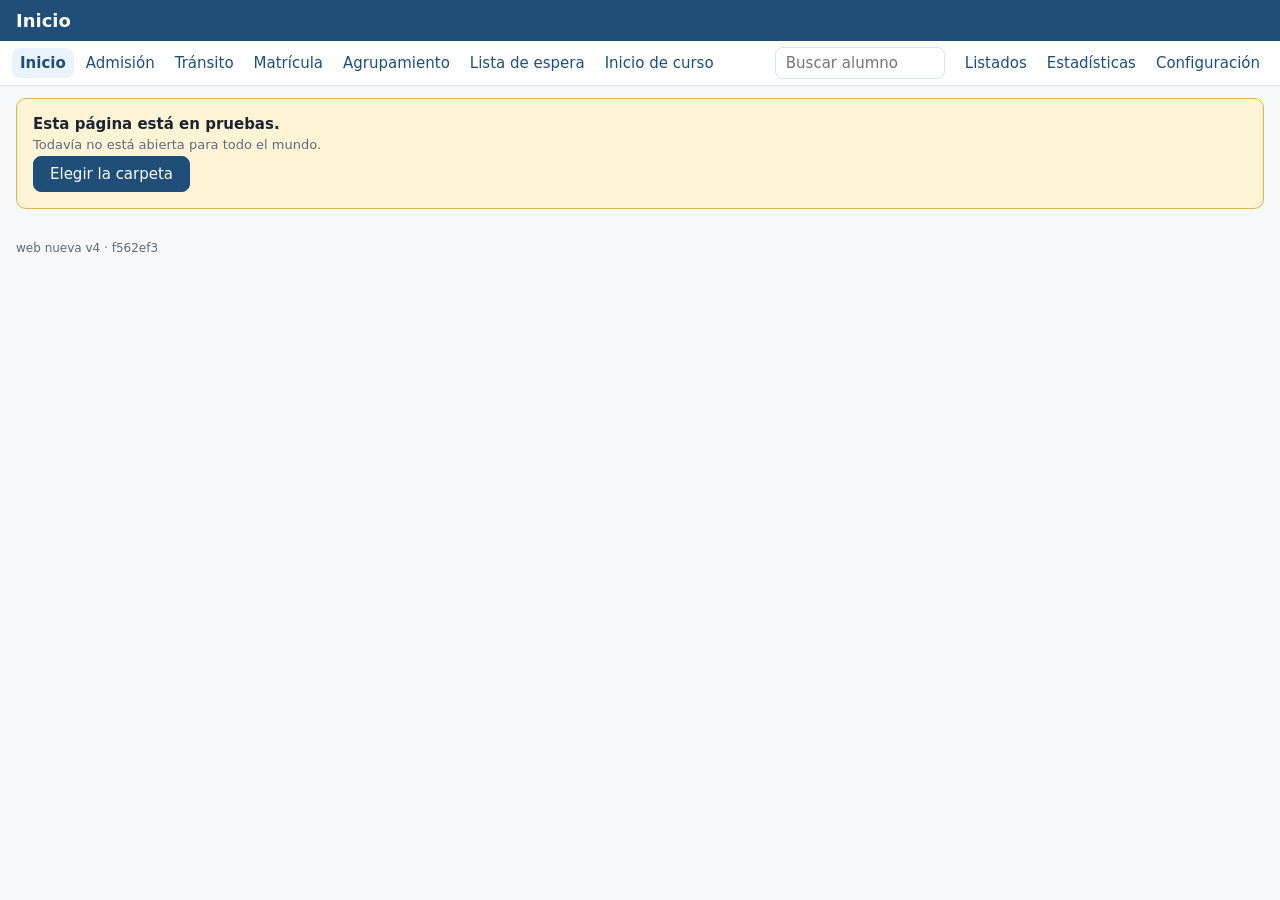
<file: index.html>
<!DOCTYPE html>
<html lang="es">
<head>
<meta http-equiv="Content-Security-Policy" content="default-src 'none'; script-src 'self' file:; style-src 'self' file:; img-src data:; connect-src 'none'; base-uri 'none'; form-action 'none'">
<meta charset="utf-8">
<meta name="viewport" content="width=device-width, initial-scale=1">
<meta http-equiv="refresh" content="0; url=hoy.html">
<title>Inicio</title>
</head>
<body>
<p><a href="hoy.html">Ir a Inicio</a></p>
<script src="ir-a-inicio.js"></script>
</body>
</html>
</file>
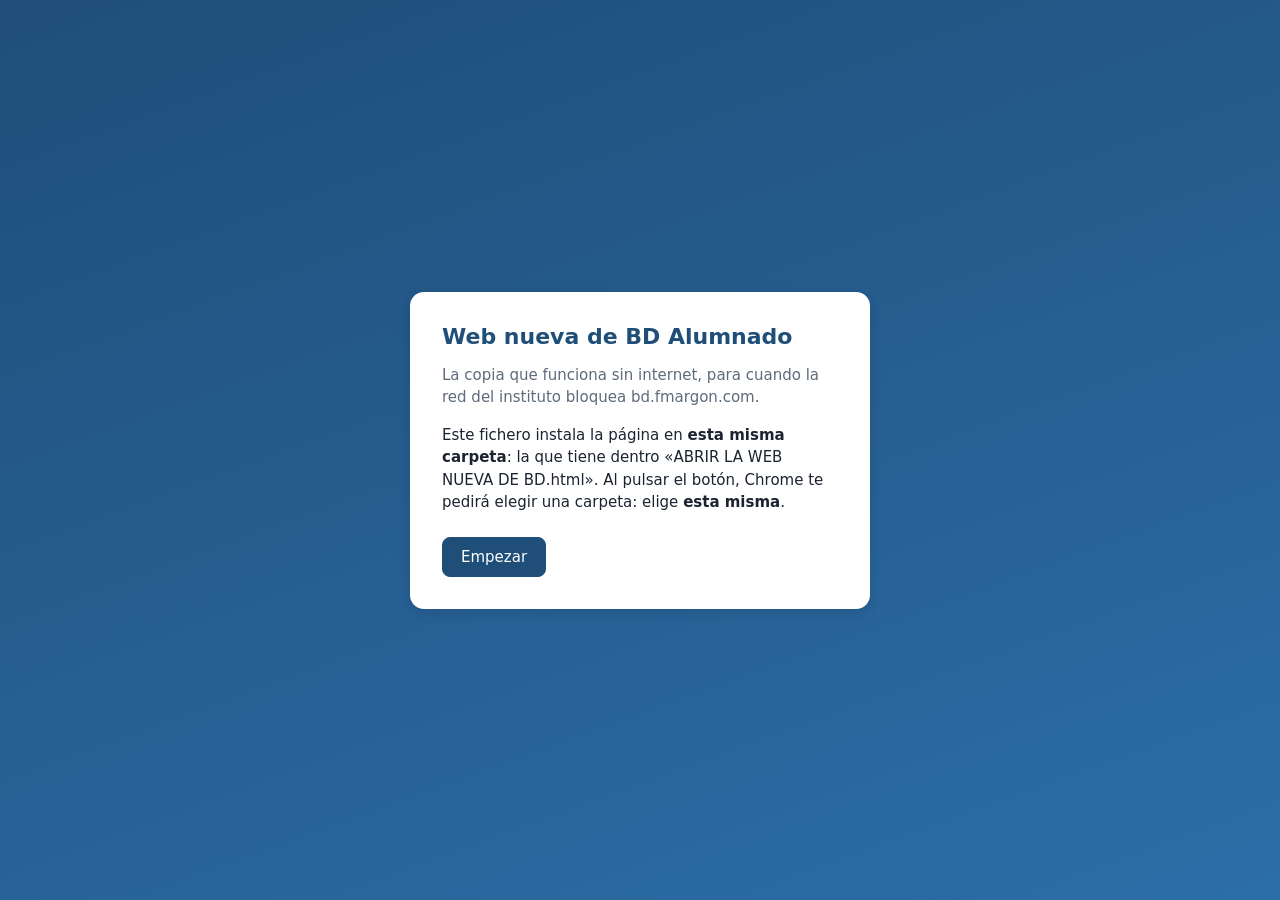
<file: ABRIR LA WEB NUEVA DE BD.html>
<!DOCTYPE html>
<html lang="es">
<head>
<meta charset="utf-8">
<meta name="viewport" content="width=device-width, initial-scale=1">
<title>Abrir la web nueva de BD</title>
<style>
  :root { --tinta: #1b2430; --suave: #5d6b7a; --linea: #dde3ea; --azul: #1f4e79; --ambar: #fff4d6; --ambar-linea: #e0b34a; --rojo: #fdecec; --rojo-linea: #c0392b; }
  * { box-sizing: border-box; }
  body { margin: 0; min-height: 100vh; display: flex; align-items: center; justify-content: center; padding: 24px; font: 15px "Segoe UI", system-ui, Arial, sans-serif; color: var(--tinta); background: linear-gradient(160deg, #1f4e79 0%, #2c6ea8 100%); }
  .caja { background: #fff; border-radius: 14px; padding: 32px; max-width: 460px; width: 100%; box-shadow: 0 4px 12px rgba(20,30,45,.15); }
  h1 { margin: 0 0 4px; font-size: 22px; color: var(--azul); }
  p { line-height: 1.5; }
  .suave { color: var(--suave); }
  .aviso { border-radius: 10px; padding: 14px 16px; margin: 16px 0; }
  .ambar { background: var(--ambar); border: 1px solid var(--ambar-linea); }
  .rojo { background: var(--rojo); border: 1px solid var(--rojo-linea); }
  .boton { font: inherit; border: 1px solid var(--linea); background: #fff; padding: 10px 18px; border-radius: 8px; cursor: pointer; margin-top: 8px; }
  .principal { background: var(--azul); color: #fff; border-color: var(--azul); }
  .barra { background: #e3e8ee; border-radius: 6px; height: 10px; overflow: hidden; margin: 14px 0 6px; }
  .barra div { background: var(--azul); height: 100%; width: 0; transition: width .2s; }
  .paso { display: none; }
  .paso.visible { display: block; }
</style>
</head>
<body>
<div class="caja">
  <h1>Web nueva de BD Alumnado</h1>
  <p class="suave">La copia que funciona sin internet, para cuando la red del instituto bloquea bd.fmargon.com.</p>

  <div id="inicial" class="paso">
    <p>Este fichero instala la página en <strong>esta misma carpeta</strong>: la que tiene dentro «ABRIR LA WEB NUEVA DE BD.html». Al pulsar el botón, Chrome te pedirá elegir una carpeta: elige <strong>esta misma</strong>.</p>
    <p id="carpetaMala" style="color: var(--rojo-linea)"></p>
    <button type="button" class="boton principal" id="empezar">Empezar</button>
  </div>
  <div id="progreso" class="paso">
    <p id="textoProgreso">Descargando…</p>
    <div class="barra"><div id="barraHecha"></div></div>
  </div>
  <div id="permiso" class="paso aviso ambar">
    <strong>Hace falta tu permiso otra vez.</strong>
    <p>Chrome pide confirmar cada cierto tiempo el acceso a la carpeta de la página.</p>
    <button type="button" class="boton principal" id="darPermiso">Dar permiso</button>
  </div>
  <div id="error" class="paso aviso rojo">
    <strong>No se ha podido instalar.</strong>
    <p id="textoError"></p>
    <button type="button" class="boton" id="reintentar">Volver a intentarlo</button>
  </div>
</div>

<script>
(function () {
  'use strict';
  /* Instalador y actualizador de la copia sin internet (fila 43). Es autónomo: la primera vez no hay nada más en el disco.
     Guarda la carpeta de la página en la misma IndexedDB que luego lee actualizar-copia.js. Esa carpeta es DISTINTA de la carpeta privada de los datos:
     aquí solo se guarda el programa; los datos se leen (nunca se escriben) desde index.html. */
  var BASE = window.__COPIA_BASE_REMOTO__ || 'https://raw.githubusercontent.com/fmargon780/bd-alumnado-copia/main/';
  var BD = 'bd-web-copia', ALMACEN = 'ajustes', CLAVE = 'copiaCarpeta';
  var $ = function (id) { return document.getElementById(id); };

  function abrirBD() {
    return new Promise(function (ok, mal) {
      var p = indexedDB.open(BD, 1);
      p.onupgradeneeded = function () { if (!p.result.objectStoreNames.contains(ALMACEN)) p.result.createObjectStore(ALMACEN); };
      p.onsuccess = function () { ok(p.result); };
      p.onerror = function () { mal(p.error); };
    });
  }
  function bdUso(modo, fn) {
    return abrirBD().then(function (bd) {
      return new Promise(function (ok, mal) {
        var t = bd.transaction(ALMACEN, modo), q = fn(t.objectStore(ALMACEN));
        t.oncomplete = function () { ok(q && q.result); };
        t.onerror = function () { mal(t.error); };
      });
    });
  }
  var guardar = function (v) { return bdUso('readwrite', function (s) { return s.put(v, CLAVE); }); };
  var leer = function () { return bdUso('readonly', function (s) { return s.get(CLAVE); }); };

  function mostrar(id) { ['inicial', 'progreso', 'permiso', 'error'].forEach(function (x) { $(x).classList.toggle('visible', x === id); }); }
  function progreso(texto, hecho, total) { mostrar('progreso'); $('textoProgreso').textContent = texto; $('barraHecha').style.width = (total ? Math.round(hecho / total * 100) : 0) + '%'; }
  function fallo(m) { mostrar('error'); $('textoError').textContent = m; }

  async function escribir(raiz, ruta, bytes) {
    var t = ruta.split('/'), d = raiz;
    for (var i = 0; i < t.length - 1; i++) d = await d.getDirectoryHandle(t[i], { create: true });
    var w = await (await d.getFileHandle(t[t.length - 1], { create: true })).createWritable();
    await w.write(new Blob([bytes]));
    await w.close();
  }
  async function borrar(raiz, ruta) {
    var t = ruta.split('/'), d = raiz;
    try { for (var i = 0; i < t.length - 1; i++) d = await d.getDirectoryHandle(t[i]); await d.removeEntry(t[t.length - 1]); } catch (e) { /* ya no está */ }
  }
  async function versionLocal(raiz) {
    try { return JSON.parse(await (await (await raiz.getFileHandle('version.json')).getFile()).text()); } catch (e) { return null; }
  }
  async function sha(bytes) {
    return Array.prototype.map.call(new Uint8Array(await crypto.subtle.digest('SHA-256', bytes)), function (b) { return b.toString(16).padStart(2, '0'); }).join('');
  }

  /* Solo se bajan los ficheros cuyo sha256 cambió, se comprueba cada uno, se borran los que sobran y version.json va el último. */
  async function instalar(raiz) {
    progreso('Buscando la versión nueva…', 0, 1);
    var r = await fetch(BASE + 'version.json', { cache: 'no-store' });
    if (!r.ok) throw new Error('No encuentro la copia en internet (' + r.status + '). ¿Hay conexión?');
    var nueva = await r.json();
    if (!Object.keys(nueva.ficheros || {}).length) throw new Error('La lista de ficheros de la copia está vacía.');
    var local = await versionLocal(raiz);
    var rutas = Object.keys(nueva.ficheros).filter(function (x) { return !local || !local.ficheros || local.ficheros[x] !== nueva.ficheros[x]; });
    for (var i = 0; i < rutas.length; i++) {
      progreso('Descargando ' + rutas[i] + '…', i, rutas.length);
      var f = await fetch(BASE + encodeURI(rutas[i]), { cache: 'no-store' });
      if (!f.ok) throw new Error('No he podido descargar «' + rutas[i] + '» (' + f.status + ').');
      var bytes = new Uint8Array(await f.arrayBuffer());
      if ((await sha(bytes)) !== nueva.ficheros[rutas[i]]) throw new Error('«' + rutas[i] + '» ha llegado dañado. Vuelve a intentarlo.');
      await escribir(raiz, rutas[i], bytes);
    }
    if (local && local.ficheros) for (var v in local.ficheros) if (!(v in nueva.ficheros)) await borrar(raiz, v);
    await escribir(raiz, 'version.json', new TextEncoder().encode(JSON.stringify(nueva)));
    progreso('Todo listo. Abriendo la web nueva…', rutas.length, rutas.length);
  }

  async function seguir(raiz) {
    var p = await raiz.queryPermission({ mode: 'readwrite' });
    if (p !== 'granted') {
      mostrar('permiso');
      $('darPermiso').onclick = async function () {
        var r = 'denied';
        try { r = await raiz.requestPermission({ mode: 'readwrite' }); } catch (e) { r = 'denied'; }
        if (r === 'granted') seguir(raiz); else fallo('Sin permiso sobre la carpeta no puedo instalar ni actualizar nada.');
      };
      return;
    }
    try { await guardar(raiz); } catch (e) { /* se volverá a pedir */ }
    var instalada = true;
    try { await raiz.getFileHandle('index.html'); } catch (e) { instalada = false; }
    try { await instalar(raiz); } catch (e) { if (!instalada) { fallo(e && e.message ? e.message : String(e)); return; } }
    location.href = 'index.html';
  }

  async function empezar() {
    var g = null;
    try { g = await leer(); } catch (e) { g = null; }
    if (g) await seguir(g); else mostrar('inicial');
  }

  $('empezar').onclick = async function () {
    if (typeof window.showDirectoryPicker !== 'function') { fallo('Este navegador no puede instalar la copia: hace falta Google Chrome o Microsoft Edge.'); return; }
    try {
      var d = await window.showDirectoryPicker({ mode: 'readwrite', id: 'bd-web-copia' });
      var buena = true;
      for await (var par of d.entries()) { if (par[0] !== 'index.html' && par[0].indexOf('ABRIR LA WEB NUEVA DE BD') !== 0) { buena = false; } else { buena = true; break; } }
      if (!buena) { $('carpetaMala').textContent = 'Esa no parece la carpeta donde guardaste este fichero. Pulsa «Empezar» otra vez y elige la que tiene «ABRIR LA WEB NUEVA DE BD.html».'; return; }
      $('carpetaMala').textContent = '';
      await seguir(d);
    } catch (e) { if (e && e.name === 'AbortError') return; fallo(e && e.message ? e.message : String(e)); }
  };
  $('reintentar').onclick = function () { empezar(); };
  empezar();
})();
</script>
</body>
</html>
</file>
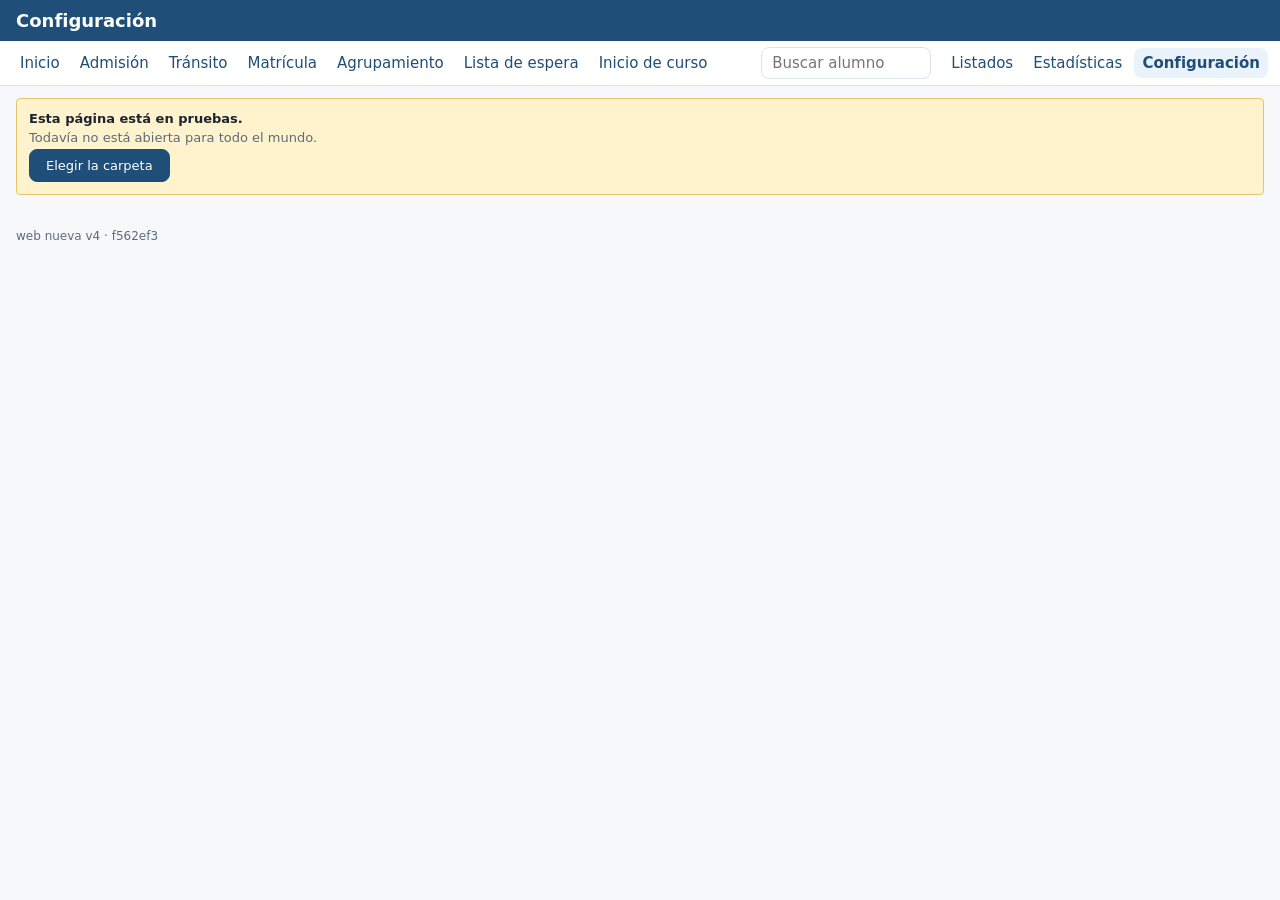
<file: datos.html>
<!DOCTYPE html>
<html lang="es">
<head>
<meta http-equiv="Content-Security-Policy" content="default-src 'none'; script-src 'self' file:; style-src 'self' file:; img-src data:; connect-src 'none'; base-uri 'none'; form-action 'none'">
<meta charset="utf-8">
<meta name="viewport" content="width=device-width, initial-scale=1">
<title>Configuración</title>
<link rel="stylesheet" href="estilos.css">
<link rel="stylesheet" href="datos-web.css">
<link rel="stylesheet" href="datos-base.css">
</head>
<body data-pagina="datos.html">
<header>
  <h1>Configuración</h1>
  <div class="datos" id="datos">&nbsp;</div>
</header>
<nav id="menu"></nav>
<main>
  <section id="pruebas" class="aviso">
    <p><strong>Esta página está en pruebas.</strong></p>
    <p class="suave" id="ayuda">Todavía no está abierta para todo el mundo.</p>
    <p id="pedir" hidden><button type="button" class="boton" id="elegir">Elegir la carpeta</button></p>
    <p class="suave" id="problema" hidden></p>
  </section>
  <p id="escritura" class="estado-escritura" role="status" aria-live="polite" hidden></p>
  <section id="datosYConfiguracion" hidden>
    <div class="datos-cabecera-web">
      <select id="selCurso" hidden aria-label="Curso"></select>
      <span class="suave"><span id="soloMirar">Solo para mirar.</span> Para cambiar algo: <a class="cambiar-app" id="enlaceApp" target="_blank" rel="noopener">Cambiar en la app de hoy</a></span>
    </div>
    <div class="dt-pasos" id="pasos"></div>
    <p class="oculto" id="botonCentroDatos"><button type="button" class="destacado" id="abrirCentroDatos">Abrir el Centro de datos</button></p>
    <div id="mensajes"></div>

    <div id="tab-datos">
      <div class="tarjeta" id="tarjetaCentro">
        <h2>El centro</h2>
        <p class="nota-ayuda">Los datos de tu instituto. Los usan los informes, los PDF, los correos y la cabecera de la web.</p>
        <div id="formularioCentro"></div>
      </div>
      <div class="tarjeta oculto" id="tarjetaEquipo">
        <h2>Quién entra</h2>
        <p class="nota-ayuda">Quién puede abrir la web además de quien la gestiona. Entran con su cuenta de correo, ven todo y cambian todo, salvo lo que solo cambia quien gestiona la base de datos.</p>
        <div id="contenidoEquipo"></div>
      </div>
      <div class="tarjeta oculto" id="tarjetaCambios">
        <h2>Cambios</h2>
        <p class="nota-ayuda">Quién cambió qué y cuándo en la web, de los últimos 60 días, también lo tuyo. «Ir» lleva a su sitio.</p>
        <div id="contenidoCambios"></div>
      </div>
      <div class="tarjeta" id="tarjetaFechas">
        <h2>Fechas del curso</h2>
        <p class="nota-ayuda">Cuándo empieza y acaba cada tarea de este curso. El menú y la portada «Hoy» las usan para saber qué toca. Se escriben una vez al año.</p>
        <div id="calendarioCurso"></div>
      </div>
    </div>

    <div id="tab-portada" class="oculto">
      <div id="seccionEstadoApp">
        <div class="tarjeta" id="tarjetaFijas">
          <h2>Cómo está la app</h2>
          <div id="lineasFijas"></div>
        </div>
        <div class="tarjeta">
          <div class="resumen-portada">
            <div class="dato-portada">
              <div><div class="et">Última actualización</div><div class="val" id="resumenActualizacion">—</div><div class="linea-datos oculto" id="lineaDatosPortada"></div></div>
            </div>
          </div>
          <div class="barra-fase oculto" id="barraFase"><div class="relleno"></div></div>
          <div class="aviso-ficha oculto" id="avisoFichaPortada"></div>
          <details class="resumen-ult-act oculto" id="resumenUltAct">
            <summary id="resumenUltActTitulo"></summary>
            <div id="resumenUltActCuerpo"></div>
          </details>
        </div>
        <div class="tarjeta" id="tarjetaComprobaciones">
          <h2>Comprobaciones con tus datos</h2>
        <p class="nota-ayuda">La app repasa sola sus cuentas con tus datos reales cada vez que se actualizan. No tienes que hacer nada.</p>
          <div id="contenidoComprobaciones"></div>
        </div>
      </div>
      <div id="seccionCursos" class="oculto">
        <div class="tarjeta">
          <h2>Cursos</h2>
        <p class="nota-ayuda">Qué cursos hay abiertos y en qué estado. Aquí se pasa un curso a «en marcha», se cierra o se abre el siguiente.</p>
          <table class="listado" id="tablaCursosPortada"><thead><tr><th>Curso</th><th>Estado</th></tr></thead><tbody id="filasCursosPortada"></tbody></table>
          <div class="fila-botones" id="botonesPortada"></div>
        </div>
      </div>
    </div>


    <div id="tab-descargas" class="oculto">
      <div data-grupo="fija" class="tarjeta">
        <h2>Lo que usa la aplicación</h2>
        <p class="oculto" id="centroDatosFrase"></p>
        <div class="oculto" id="porPreguntarCD"></div>
        <table class="listado descargas">
          <thead><tr><th>Fichero</th><th>Para qué sirve</th><th>Dónde se descarga en Séneca</th><th>De cuándo es</th></tr></thead>
          <tbody id="filasDescargas"></tbody>
        </table>
      </div>
      <div data-grupo="admision" class="tarjeta">
        <h2>Solicitudes de admisión</h2>
        <p class="nota-ayuda">Un fichero por grado (ordinario) o cualquier número de ellos (extraordinario). El detalle de cada solicitud está en Admisión › Admitidos y no admitidos por curso.</p>
        <table class="listado descargas">
          <thead><tr><th>Fichero</th><th>Tipo</th><th>Grado</th><th>De cuándo es</th></tr></thead>
          <tbody id="filasAdmision"></tbody>
        </table>
      </div>
      <div data-grupo="resolucion" class="tarjeta">
        <h2>Resolución de admisión (PDF)</h2>
        <p class="nota-ayuda">El PDF de la resolución de mayo (admitidos y no admitidos de cada curso). Se suelta aquí tal como lo da Séneca: se lee en tu navegador, se comprueba que han salido todos y se guarda en el curso escolar que dice el propio PDF. Lo que sale se ve en Admisión › Resolución de admisión.</p>
        <table class="listado descargas">
          <thead><tr><th>Fichero</th><th>De cuándo es</th><th>Lectura</th></tr></thead>
          <tbody id="filasResolucion"></tbody>
        </table>
        <p id="cuadreResolucionDescargas" class="nota-cuadre"></p>
      </div>
      <div data-grupo="sobres" class="tarjeta">
        <h2>Sobres de matrícula (solicitudes telemáticas)</h2>
        <p class="nota-ayuda">Se descargan de Séneca en julio. El nombre del fichero tiene que empezar por <code>SolicitudesTelematicas</code> (por ejemplo <code>SolicitudesTelematicas-1ESO.csv</code>); se pueden soltar varios a la vez. Son del curso en preparación. Lo que dicen se ve en Matrícula › Sobres.</p>
        <table class="listado descargas">
          <thead><tr><th>Fichero</th><th>De cuándo es</th></tr></thead>
          <tbody id="filasSobres"></tbody>
        </table>
      </div>
      <div data-grupo="provisionales" class="tarjeta">
        <h2>Matrícula provisional de 2º de Bachillerato</h2>
        <p class="nota-ayuda">Se descarga de Séneca (un fichero por modalidad). Se sueltan tal como vienen, sin cambiarles el nombre: se reconocen por sus columnas y se guardan como <code>RegMatPro …</code>. Son del curso en preparación. Quién tiene matrícula provisional se ve en Matrícula › Casos a mirar.</p>
        <table class="listado descargas">
          <thead><tr><th>Fichero</th><th>De cuándo es</th></tr></thead>
          <tbody id="filasProvisionales"></tbody>
        </table>
      </div>
      <div data-grupo="planificacion" class="tarjeta">
        <h2>Planificación de matrícula (lo elegido en cada sobre)</h2>
        <p class="nota-ayuda">Se descarga de Séneca en julio («Planificación de matrículas»): varios CSV por nivel. Se sueltan todos a la vez, tal como vienen, sin cambiarles el nombre. Son del curso en preparación. La web propone el nivel de cada uno y tú lo confirmas antes de guardar. Lo que falta en cada sobre se ve en Matrícula › A quién llamar.</p>
        <table class="listado descargas">
          <thead><tr><th>Fichero</th><th>Nivel</th><th>De cuándo es</th></tr></thead>
          <tbody id="filasPlanificacion"></tbody>
        </table>
      </div>
      <div data-grupo="expedientes" class="tarjeta">
        <h2>Expedientes que hacen falta</h2>
        <p class="oculto nota-ayuda" id="notaExpedientesCD">Los expedientes ya no se sueltan aquí: van dentro de la ficha del alumno que prepara el Centro de datos. Esto solo dice cuántos faltan.</p>
        <div class="expedientes">
          <div>
            <strong>Primaria</strong>
            <ul id="listaExpPrimaria"></ul>
          </div>
          <div>
            <strong>Secundaria</strong>
            <ul id="listaExpSecundaria"></ul>
          </div>
        </div>
      </div>
    </div>
  </section>
</main>
<p class="pie" id="version"></p>
<script src="version.js"></script>
<script src="commit.js"></script>
<script src="hoy-base.js"></script>
<script src="carpeta.js"></script>
<script src="escritura.js"></script>
<script src="medidas.js"></script>
<script src="entrar.js"></script>
<script src="datos-puente.js"></script>
<script src="datos-menu.js"></script>
<script src="datos-pantalla.js"></script>
<script src="datos-calendario.js"></script>
<script src="datos-centro.js"></script>
<script src="datos-equipo.js"></script>
<script src="datos-cambios.js"></script>
<script src="datos-cambioshoy.js"></script>
<script src="datos-comprobaciones.js"></script>
<script src="datos-portada.js"></script>
<script src="datos-resumen.js"></script>
<script src="datos-sinboton.js"></script>
<script src="datos-descargas.js"></script>
<script src="datos-centrodatos.js"></script>
<script src="datos-descargastarea.js"></script>
<script src="datos-ficheros.js"></script>
<script src="datos-resolucion.js"></script>
<script src="datos-objetivos.js"></script>
<script src="datos.js"></script>
<script src="buscar.js"></script>
<script src="menu-buscador.js"></script>
<script src="menu.js"></script>
<script src="franja.js"></script>
<script src="actualizar-copia.js"></script>
</body>
</html>
</file>
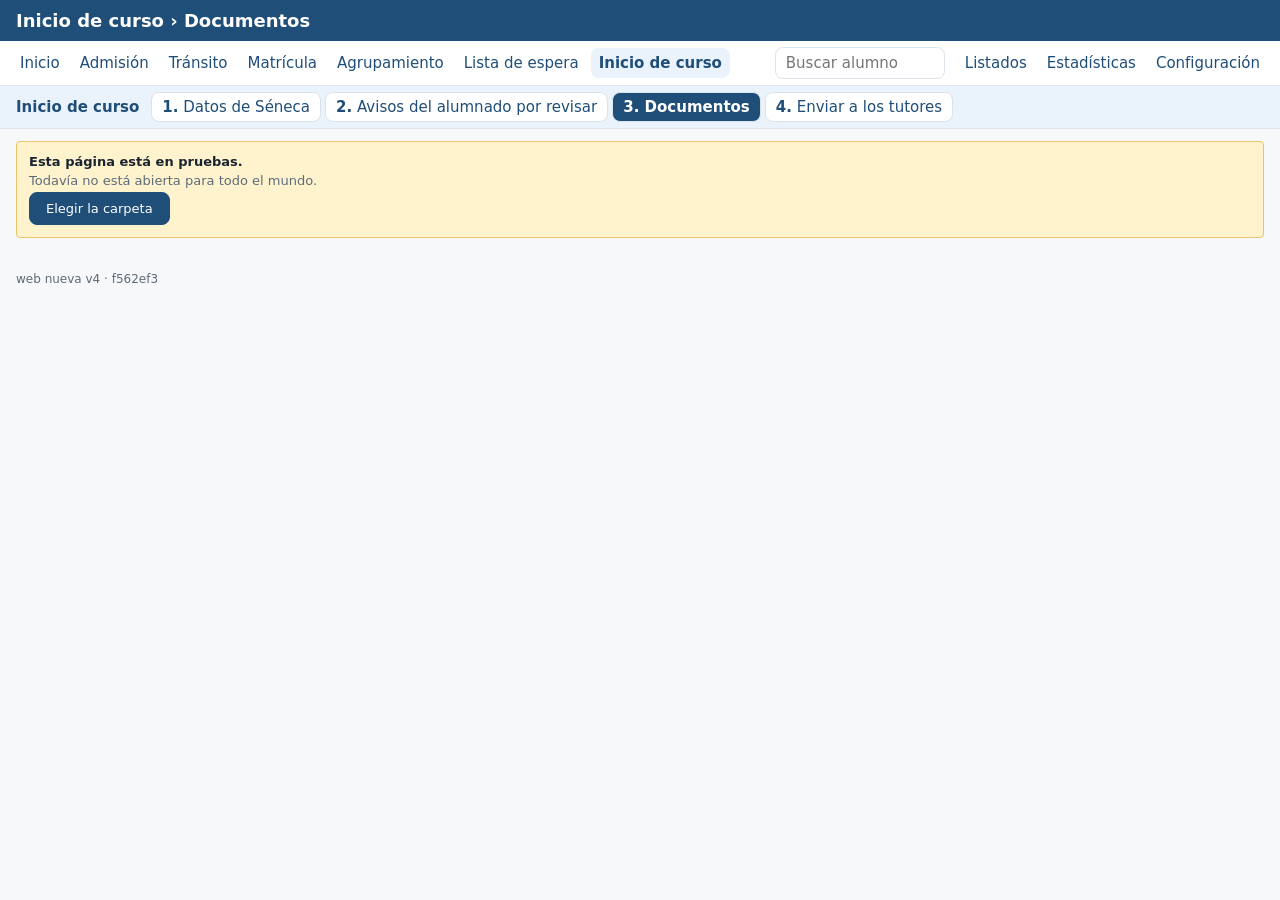
<file: documentos.html>
<!DOCTYPE html>
<html lang="es">
<head>
<meta http-equiv="Content-Security-Policy" content="default-src 'none'; script-src 'self' file:; style-src 'self' file:; img-src data:; connect-src 'none'; base-uri 'none'; form-action 'none'">
<meta charset="utf-8">
<meta name="viewport" content="width=device-width, initial-scale=1">
<title>Documentos</title>
<link rel="stylesheet" href="estilos.css">
<link rel="stylesheet" href="datos-web.css">
<link rel="stylesheet" href="datos-base.css">
<link rel="stylesheet" href="documentos-estilos.css">
<link rel="stylesheet" href="documentos-web.css">
</head>
<body data-pagina="documentos.html">
<header>
  <h1>Documentos</h1>
  <div class="datos" id="datos">&nbsp;</div>
</header>
<nav id="menu"></nav>
<main>
  <section id="pruebas" class="aviso">
    <p><strong>Esta página está en pruebas.</strong></p>
    <p class="suave" id="ayuda">Todavía no está abierta para todo el mundo.</p>
    <p id="pedir" hidden><button type="button" class="boton" id="elegir">Elegir la carpeta</button></p>
    <p class="suave" id="problema" hidden></p>
  </section>
  <p id="escritura" class="estado-escritura" role="status" aria-live="polite" hidden></p>
  <section id="documentosWeb" hidden>
    <div class="datos-cabecera-web">
      <select id="selCurso" hidden aria-label="Curso"></select>
      <span class="suave"><span id="soloMirar">Solo para mirar.</span> Para cambiar algo: <a class="cambiar-app" id="enlaceApp" target="_blank" rel="noopener">Cambiar en la app de hoy</a></span>
    </div>
    <div class="dt-pasos" id="pasos"></div>
    <div class="cabecera-tarea" id="cabeceraTarea">
      <div class="cab-linea"><h2 id="tituloPaso">Documentos</h2><span class="slot-principal"><button type="button" class="destacado" id="botonPrincipalPaso" hidden></button></span></div>
    </div>
    <div id="mensajes"></div>
    <div id="tab-documentos"></div>
  </section>
</main>
<p class="pie" id="version"></p>
<script src="version.js"></script>
<script src="commit.js"></script>
<script src="hoy-base.js"></script>
<script src="carpeta.js"></script>
<script src="escritura.js"></script>
<script src="medidas.js"></script>
<script src="entrar.js"></script>
<script src="documentos-puente.js"></script>
<script src="documentos-pantalla.js"></script>
<script src="documentos-plantilla.js"></script>
<script src="documentos-avisos.js"></script>
<script src="documentos-estado.js"></script>
<script src="documentos.js"></script>
<script src="buscar.js"></script>
<script src="menu-buscador.js"></script>
<script src="menu.js"></script>
<script src="franja.js"></script>
<script src="actualizar-copia.js"></script>
</body>
</html>
</file>
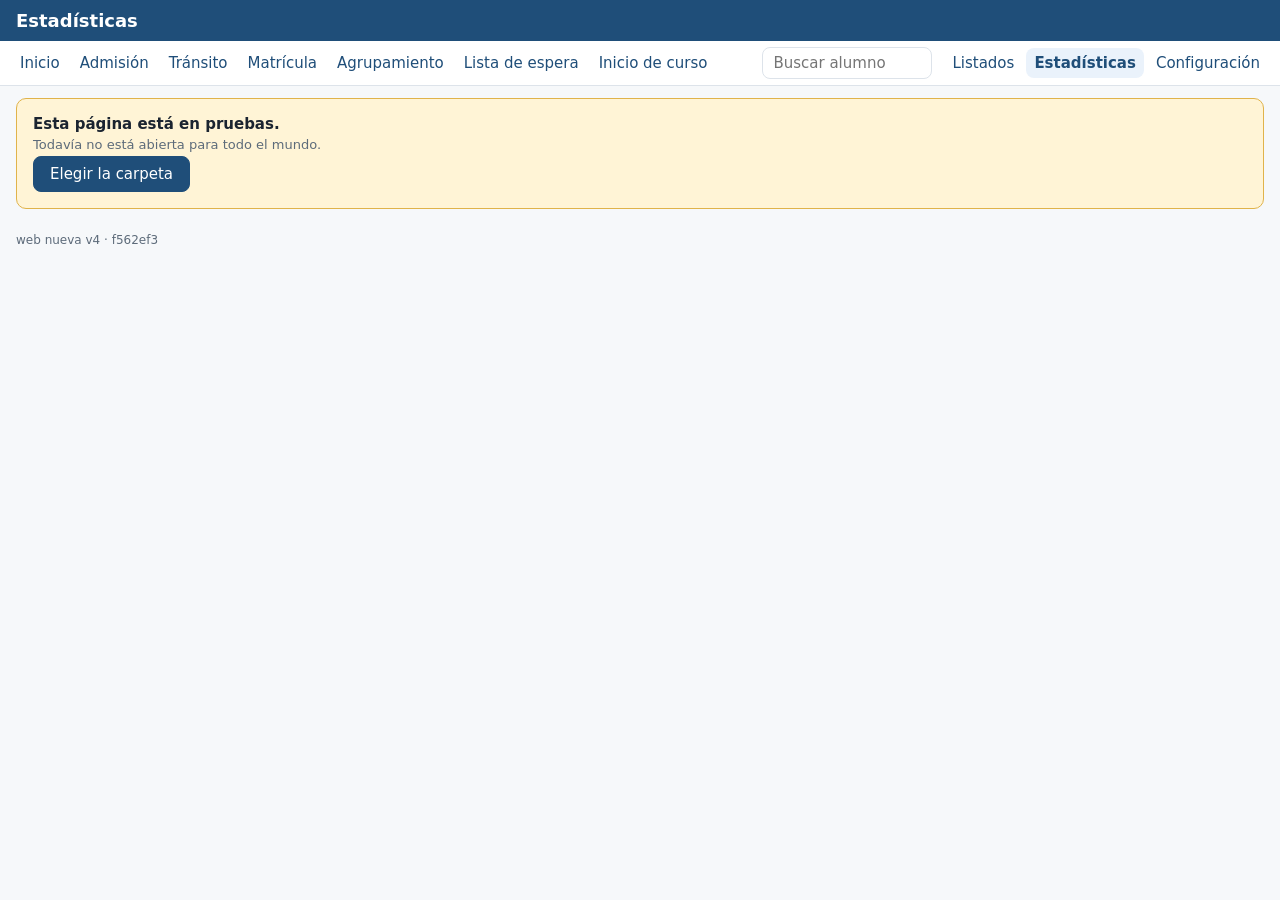
<file: estadisticas.html>
<!DOCTYPE html>
<html lang="es">
<head>
<meta http-equiv="Content-Security-Policy" content="default-src 'none'; script-src 'self' file:; style-src 'self' file:; img-src data:; connect-src 'none'; base-uri 'none'; form-action 'none'">
<meta charset="utf-8">
<meta name="viewport" content="width=device-width, initial-scale=1">
<title>Estadísticas</title>
<link rel="stylesheet" href="estilos.css">
<link rel="stylesheet" href="estadisticas-web.css">
<link rel="stylesheet" href="estadisticas.css">
</head>
<body data-pagina="estadisticas.html">
<header>
  <h1>Estadísticas</h1>
  <div class="datos" id="datos">&nbsp;</div>
</header>
<nav id="menu"></nav>
<main>
  <section id="pruebas" class="aviso">
    <p><strong>Esta página está en pruebas.</strong></p>
    <p class="suave" id="ayuda">Todavía no está abierta para todo el mundo.</p>
    <p id="pedir" hidden><button type="button" class="boton" id="elegir">Elegir la carpeta</button></p>
    <p class="suave" id="problema" hidden></p>
  </section>
  <p id="escritura" class="estado-escritura" role="status" aria-live="polite" hidden></p>
  <section id="cuentasNavegador" class="aviso" hidden>
    <p><strong>Datos de Séneca al momento</strong></p>
    <p class="suave" id="estadoCuentas" hidden></p>
    <p><button type="button" class="boton" id="elegirCentro" hidden>Elegir la carpeta CENTRO DE DATOS</button> <button type="button" class="boton" id="ahoraNo" hidden>Ahora no</button></p>
  </section>
  <section id="estadisticas" hidden>
    <div class="est-cabecera-web">
      <select id="selCurso" hidden aria-label="Curso"></select>
      <span class="suave"><span id="paraCambiar">Guardar o borrar una consulta:</span> <a class="cambiar-app" id="enlaceApp" target="_blank" rel="noopener">Cambiar en la app de hoy</a></span>
    </div>
    <div id="tab-estadisticas"></div>
  </section>
</main>
<p class="pie" id="version"></p>
<script src="version.js"></script>
<script src="commit.js"></script>
<script src="hoy-base.js"></script>
<script src="carpeta.js"></script>
<script src="escritura.js"></script>
<script src="medidas.js"></script>
<script src="entrar.js"></script>
<script src="estadisticas-puente.js"></script>
<script src="estadisticas-calculo.js"></script>
<script src="estadisticas-tabla.js"></script>
<script src="estadisticas-grafico.js"></script>
<script src="estadisticas-pantalla.js"></script>
<script src="estadisticas-lista.js"></script>
<script src="estadisticas-datos.js"></script>
<script src="estadisticas-zonas.js"></script>
<script src="estadisticas-exportar.js"></script>
<script src="navegador-cuentas.js"></script>
<script src="estadisticas.js"></script>
<script src="buscar.js"></script>
<script src="menu-buscador.js"></script>
<script src="menu.js"></script>
<script src="franja.js"></script>
<script src="actualizar-copia.js"></script>
</body>
</html>
</file>
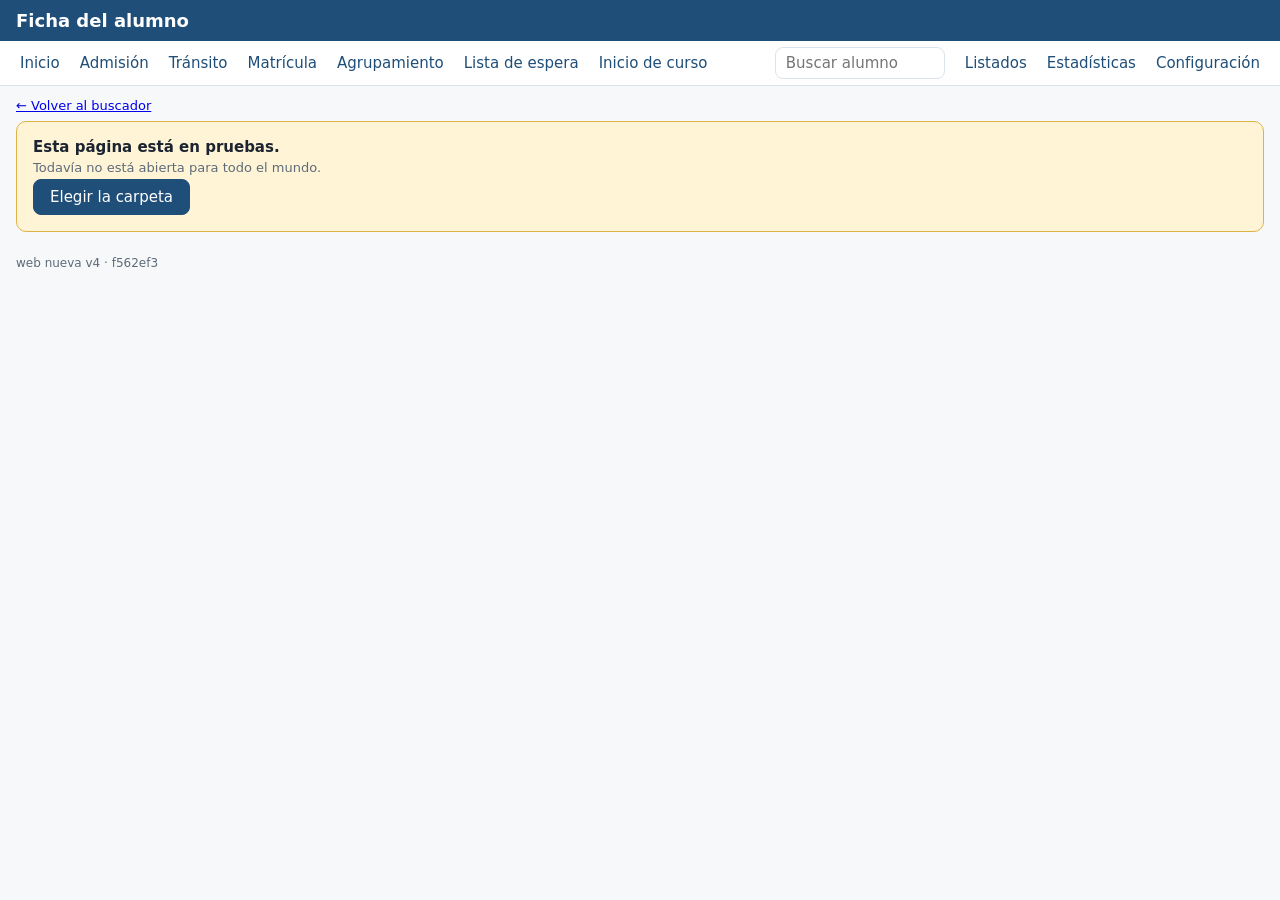
<file: ficha.html>
<!DOCTYPE html>
<html lang="es">
<head>
<meta http-equiv="Content-Security-Policy" content="default-src 'none'; script-src 'self' file:; style-src 'self' file:; img-src data:; connect-src 'none'; base-uri 'none'; form-action 'none'">
<meta charset="utf-8">
<meta name="viewport" content="width=device-width, initial-scale=1">
<title>Ficha del alumno</title>
<link rel="stylesheet" href="estilos.css">
<link rel="stylesheet" href="ficha.css">
</head>
<body>
<header>
  <h1>Ficha del alumno</h1>
  <div class="datos" id="datos">&nbsp;</div>
</header>
<nav id="menu"></nav>
<main>
  <p class="volver"><a href="index.html">← Volver al buscador</a></p>
  <section id="pruebas" class="aviso">
    <p><strong>Esta página está en pruebas.</strong></p>
    <p class="suave" id="ayuda">Todavía no está abierta para todo el mundo.</p>
    <p id="pedir" hidden><button type="button" class="boton" id="elegir">Elegir la carpeta</button></p>
    <p class="suave" id="problema" hidden></p>
  </section>
  <p id="escritura" class="estado-escritura" role="status" aria-live="polite" hidden></p>
  <section id="cuentasNavegador" class="aviso" hidden>
    <p><strong>Datos de Séneca al momento</strong></p>
    <p class="suave" id="estadoCuentas" hidden></p>
    <p><button type="button" class="boton" id="elegirCentro" hidden>Elegir la carpeta CENTRO DE DATOS</button> <button type="button" class="boton" id="ahoraNo" hidden>Ahora no</button></p>
  </section>
  <section id="ficha" hidden></section>
</main>
<p class="pie" id="version"></p>
<script src="version.js"></script>
<script src="commit.js"></script>
<script src="hoy-base.js"></script>
<script src="carpeta.js"></script>
<script src="escritura.js"></script>
<script src="medidas.js"></script>
<script src="entrar.js"></script>
<script src="ficha-base.js"></script>
<script src="ficha-historico.js"></script>
<script src="ficha-escribir.js"></script>
<script src="ficha-dibujo.js"></script>
<script src="navegador-cuentas.js"></script>
<script src="ficha.js"></script>
<script src="buscar.js"></script>
<script src="menu-buscador.js"></script>
<script src="menu.js"></script>
<script src="franja.js"></script>
<script src="actualizar-copia.js"></script>
</body>
</html>
</file>
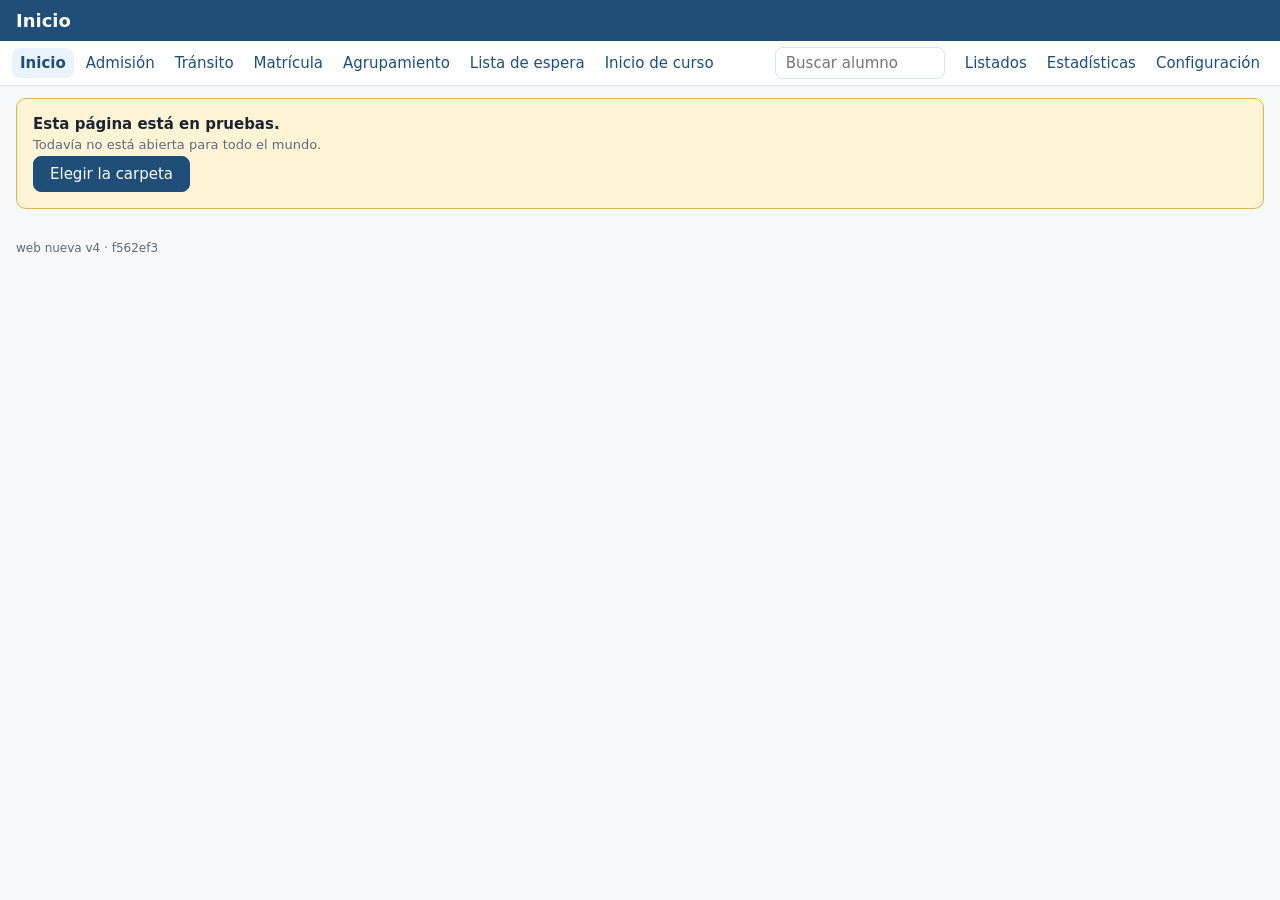
<file: hoy.html>
<!DOCTYPE html>
<html lang="es">
<head>
<meta http-equiv="Content-Security-Policy" content="default-src 'none'; script-src 'self' file:; style-src 'self' file:; img-src data:; connect-src 'none'; base-uri 'none'; form-action 'none'">
<meta charset="utf-8">
<meta name="viewport" content="width=device-width, initial-scale=1">
<title>Inicio</title>
<link rel="stylesheet" href="estilos.css">
<link rel="stylesheet" href="hoy.css">
</head>
<body data-pagina="hoy.html">
<header>
  <h1>Inicio</h1>
  <div class="datos" id="datos">&nbsp;</div>
</header>
<nav id="menu"></nav>
<main>
  <section id="pruebas" class="aviso">
    <p><strong>Esta página está en pruebas.</strong></p>
    <p class="suave" id="ayuda">Todavía no está abierta para todo el mundo.</p>
    <p id="pedir" hidden><button type="button" class="boton" id="elegir">Elegir la carpeta</button></p>
    <p class="suave" id="problema" hidden></p>
  </section>
  <p id="escritura" class="estado-escritura" role="status" aria-live="polite" hidden></p>
  <section id="cuentasNavegador" class="aviso" hidden>
    <p><strong>Datos de Séneca al momento</strong></p>
    <p class="suave" id="estadoCuentas" hidden></p>
    <p><button type="button" class="boton" id="elegirCentro" hidden>Elegir la carpeta CENTRO DE DATOS</button> <button type="button" class="boton" id="ahoraNo" hidden>Ahora no</button></p>
  </section>
  <div id="hoy" class="hoy-rejilla" hidden>
    <section class="caja" id="hoyToca"></section>
    <section class="caja" id="hoyTambien"></section>
    <div class="columna-hoy">
      <section class="caja" id="hoyAtencion"></section>
      <section class="caja" id="hoyFechas"></section>
      <section class="caja oculto" id="hoyPorMirar"></section>
    </div>
    <section class="caja oculto" id="hoyCambios"></section>
  </div>
  <div class="pie-hoy" id="pieHoy"></div>
</main>
<p class="pie" id="version"></p>
<script src="version.js"></script>
<script src="commit.js"></script>
<script src="hoy-base.js"></script>
<script src="carpeta.js"></script>
<script src="escritura.js"></script>
<script src="medidas.js"></script>
<script src="entrar.js"></script>
<script src="hoy-dibujo.js"></script>
<script src="navegador-cuentas.js"></script>
<script src="hoy.js"></script>
<script src="buscar.js"></script>
<script src="menu-buscador.js"></script>
<script src="menu.js"></script>
<script src="franja.js"></script>
<script src="actualizar-copia.js"></script>
</body>
</html>
</file>
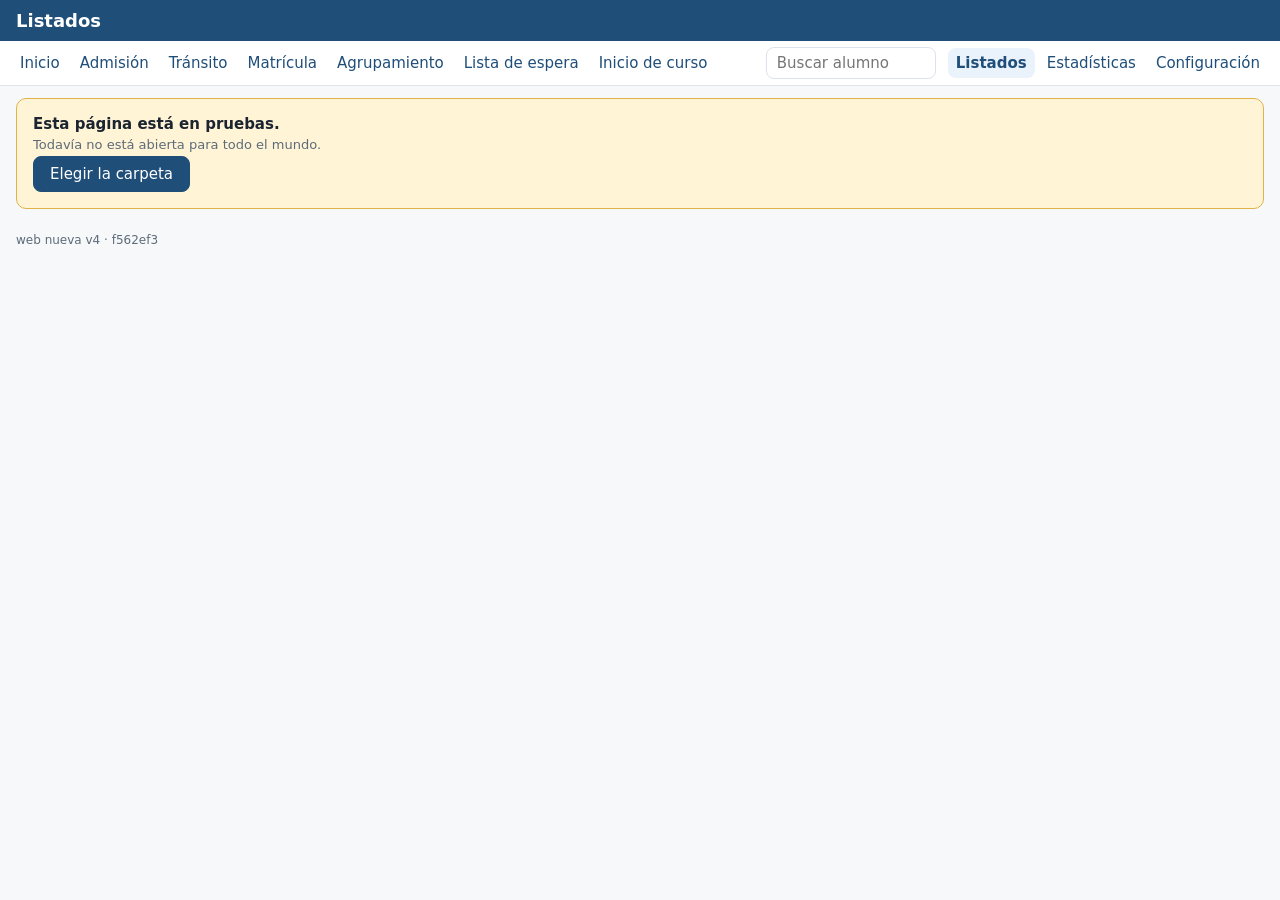
<file: listado.html>
<!DOCTYPE html>
<html lang="es">
<head>
<meta http-equiv="Content-Security-Policy" content="default-src 'none'; script-src 'self' file:; style-src 'self' file:; img-src data:; connect-src 'none'; base-uri 'none'; form-action 'none'">
<meta charset="utf-8">
<meta name="viewport" content="width=device-width, initial-scale=1">
<title>Listados</title>
<link rel="stylesheet" href="estilos.css">
<link rel="stylesheet" href="listado.css">
</head>
<body data-pagina="listado.html">
<header>
  <h1>Listados</h1>
  <div class="datos" id="datos">&nbsp;</div>
</header>
<nav id="menu"></nav>
<main>
  <section id="pruebas" class="aviso">
    <p><strong>Esta página está en pruebas.</strong></p>
    <p class="suave" id="ayuda">Todavía no está abierta para todo el mundo.</p>
    <p id="pedir" hidden><button type="button" class="boton" id="elegir">Elegir la carpeta</button></p>
    <p class="suave" id="problema" hidden></p>
  </section>
  <section id="cuentasNavegador" class="aviso" hidden>
    <p><strong>Datos de Séneca al momento</strong></p>
    <p class="suave" id="estadoCuentas" hidden></p>
    <p><button type="button" class="boton" id="elegirCentro" hidden>Elegir la carpeta CENTRO DE DATOS</button> <button type="button" class="boton" id="ahoraNo" hidden>Ahora no</button></p>
  </section>
  <section id="listado" class="tarjeta" hidden>
    <select id="selCurso" hidden></select>
    <select id="selUnidad"><option value="">Todo el centro</option></select>
    <div class="filtros" id="filtros"></div>
    <p class="suave" id="resumen"></p>
    <table class="listado">
      <thead><tr><th id="porNombre">Alumno/a</th><th id="porUnidad">Unidad</th><th>Etiquetas</th></tr></thead>
      <tbody id="filas"></tbody>
    </table>
  </section>
</main>
<p class="pie" id="version"></p>
<script src="version.js"></script>
<script src="commit.js"></script>
<script src="hoy-base.js"></script>
<script src="carpeta.js"></script>
<script src="medidas.js"></script>
<script src="entrar.js"></script>
<script src="listado-base.js"></script>
<script src="navegador-cuentas.js"></script>
<script src="listado.js"></script>
<script src="buscar.js"></script>
<script src="menu-buscador.js"></script>
<script src="menu.js"></script>
<script src="franja.js"></script>
<script src="actualizar-copia.js"></script>
</body>
</html>
</file>
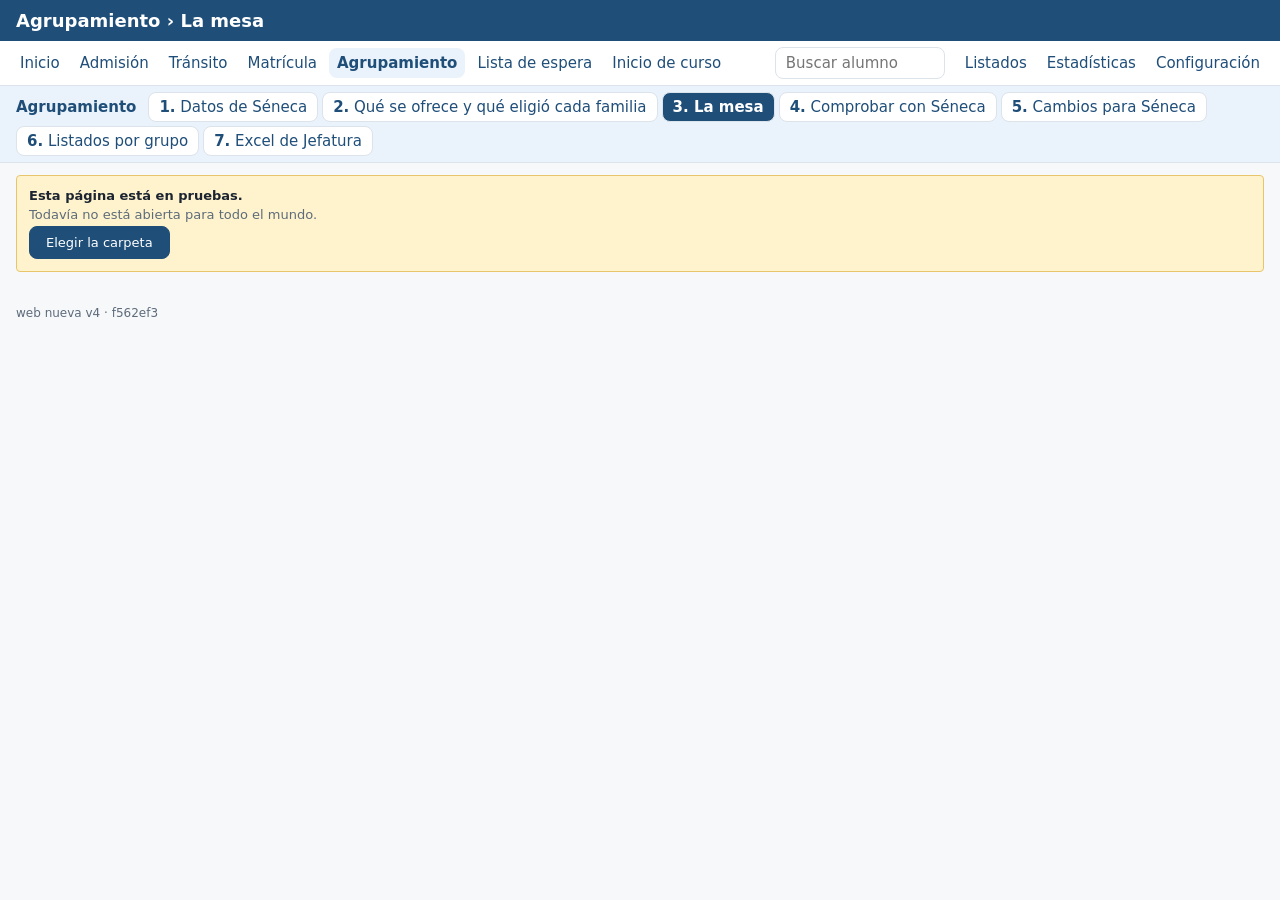
<file: mesa.html>
<!DOCTYPE html>
<html lang="es">
<head>
<meta http-equiv="Content-Security-Policy" content="default-src 'none'; script-src 'self' file:; style-src 'self' file:; img-src data:; connect-src 'none'; base-uri 'none'; form-action 'none'">
<meta charset="utf-8">
<meta name="viewport" content="width=device-width, initial-scale=1">
<title>La mesa</title>
<link rel="stylesheet" href="estilos.css">
<link rel="stylesheet" href="mesa-web.css">
<link rel="stylesheet" href="mesa-base.css">
<link rel="stylesheet" href="mesa.css">
</head>
<body data-pagina="mesa.html">
<header>
  <h1>La mesa de agrupamiento</h1>
  <div class="datos" id="datos">&nbsp;</div>
</header>
<nav id="menu"></nav>
<main>
  <section id="pruebas" class="aviso">
    <p><strong>Esta página está en pruebas.</strong></p>
    <p class="suave" id="ayuda">Todavía no está abierta para todo el mundo.</p>
    <p id="pedir" hidden><button type="button" class="boton" id="elegir">Elegir la carpeta</button></p>
    <p class="suave" id="problema" hidden></p>
  </section>
  <p id="escritura" class="estado-escritura" role="status" aria-live="polite" hidden></p>
  <section id="mesa" hidden>
    <div class="mesa-cabecera-web">
      <select id="selCurso" hidden aria-label="Curso"></select>
      <span class="suave"><span id="paraCambiar">Solo para mirar. Para cambiar algo:</span> <a class="cambiar-app" id="enlaceApp" target="_blank" rel="noopener">Cambiar en la app de hoy</a></span>
    </div>
    <div id="mensajes"></div>
    <div id="cargando" class="aviso oculto">Cargando…</div>
    <div id="tab-mesa"></div>
  </section>
</main>
<p class="pie" id="version"></p>
<script src="version.js"></script>
<script src="commit.js"></script>
<script src="hoy-base.js"></script>
<script src="carpeta.js"></script>
<script src="escritura.js"></script>
<script src="medidas.js"></script>
<script src="entrar.js"></script>
<script src="lib/Sortable.min.js"></script>
<script src="mesa-puente.js"></script>
<script src="mesa-nucleo.js"></script>
<script src="mesa-tabla.js"></script>
<script src="mesa-operaciones.js"></script>
<script src="mesa-plazo.js"></script>
<script src="mesa-bajas.js"></script>
<script src="mesa-sobrantes.js"></script>
<script src="mesa-criterios.js"></script>
<script src="mesa-equilibrio.js"></script>
<script src="mesa-reglas.js"></script>
<script src="mesa-reparto.js"></script>
<script src="mesa-bloques.js"></script>
<script src="mesa.js"></script>
<script src="buscar.js"></script>
<script src="menu-buscador.js"></script>
<script src="menu.js"></script>
<script src="franja.js"></script>
<script src="actualizar-copia.js"></script>
</body>
</html>
</file>
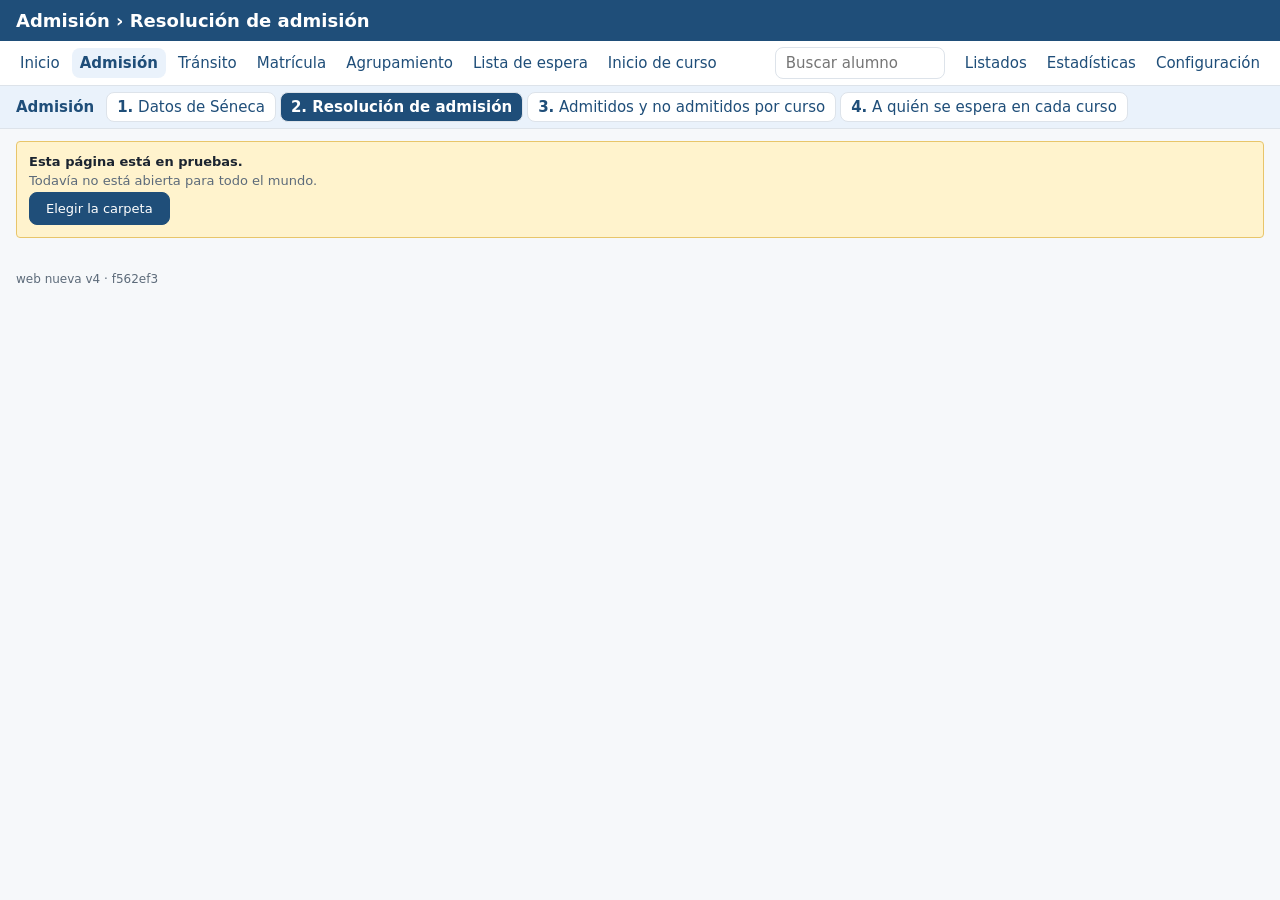
<file: quienviene.html>
<!DOCTYPE html>
<html lang="es">
<head>
<meta http-equiv="Content-Security-Policy" content="default-src 'none'; script-src 'self' file:; style-src 'self' file:; img-src data:; connect-src 'none'; base-uri 'none'; form-action 'none'">
<meta charset="utf-8">
<meta name="viewport" content="width=device-width, initial-scale=1">
<title>Quién viene</title>
<link rel="stylesheet" href="estilos.css">
<link rel="stylesheet" href="quienviene-web.css">
<link rel="stylesheet" href="quienviene.css">
</head>
<body data-pagina="quienviene.html">
<header>
  <h1>Quién viene</h1>
  <div class="datos" id="datos">&nbsp;</div>
</header>
<nav id="menu"></nav>
<main>
  <section id="pruebas" class="aviso">
    <p><strong>Esta página está en pruebas.</strong></p>
    <p class="suave" id="ayuda">Todavía no está abierta para todo el mundo.</p>
    <p id="pedir" hidden><button type="button" class="boton" id="elegir">Elegir la carpeta</button></p>
    <p class="suave" id="problema" hidden></p>
  </section>
  <p id="escritura" class="estado-escritura" role="status" aria-live="polite" hidden></p>
  <section id="quienviene" hidden>
    <div class="qv-cabecera-web">
      <select id="selCurso" hidden aria-label="Curso"></select>
      <span class="suave"><span id="paraCambiar">Para cambiar algo:</span> <a class="cambiar-app" id="enlaceApp" target="_blank" rel="noopener">Cambiar en la app de hoy</a></span>
    </div>
    <div class="qv-pasos" id="pasos"></div>
    <div id="mensajes"></div>
    <div id="tab-quienviene">
      <div class="tarjeta">
        <p id="resolucionQuienViene" class="res-banner oculto"></p>
        <div id="panelAvanceQuienViene" class="oculto"></div>
        <div class="filtros oculto" id="filtrosQuienViene"></div>
        <p id="resumenQuienViene" class="qv-resumen"></p>
        <div id="tablaQuienViene"></div>
      </div>
    </div>
  </section>
</main>
<p class="pie" id="version"></p>
<script src="version.js"></script>
<script src="commit.js"></script>
<script src="hoy-base.js"></script>
<script src="carpeta.js"></script>
<script src="escritura.js"></script>
<script src="medidas.js"></script>
<script src="entrar.js"></script>
<script src="quienviene-puente.js"></script>
<script src="quienviene-menu.js"></script>
<script src="quienviene-pantalla.js"></script>
<script src="quienviene-espera.js"></script>
<script src="quienviene-llamar.js"></script>
<script src="quienviene-sobres.js"></script>
<script src="quienviene-incompletos.js"></script>
<script src="quienviene-repite.js"></script>
<script src="quienviene-pasos.js"></script>
<script src="quienviene-provisionales.js"></script>
<script src="quienviene-otrocurso.js"></script>
<script src="quienviene-objetivos.js"></script>
<script src="quienviene-resolucion.js"></script>
<script src="quienviene.js"></script>
<script src="buscar.js"></script>
<script src="menu-buscador.js"></script>
<script src="menu.js"></script>
<script src="franja.js"></script>
<script src="actualizar-copia.js"></script>
</body>
</html>
</file>
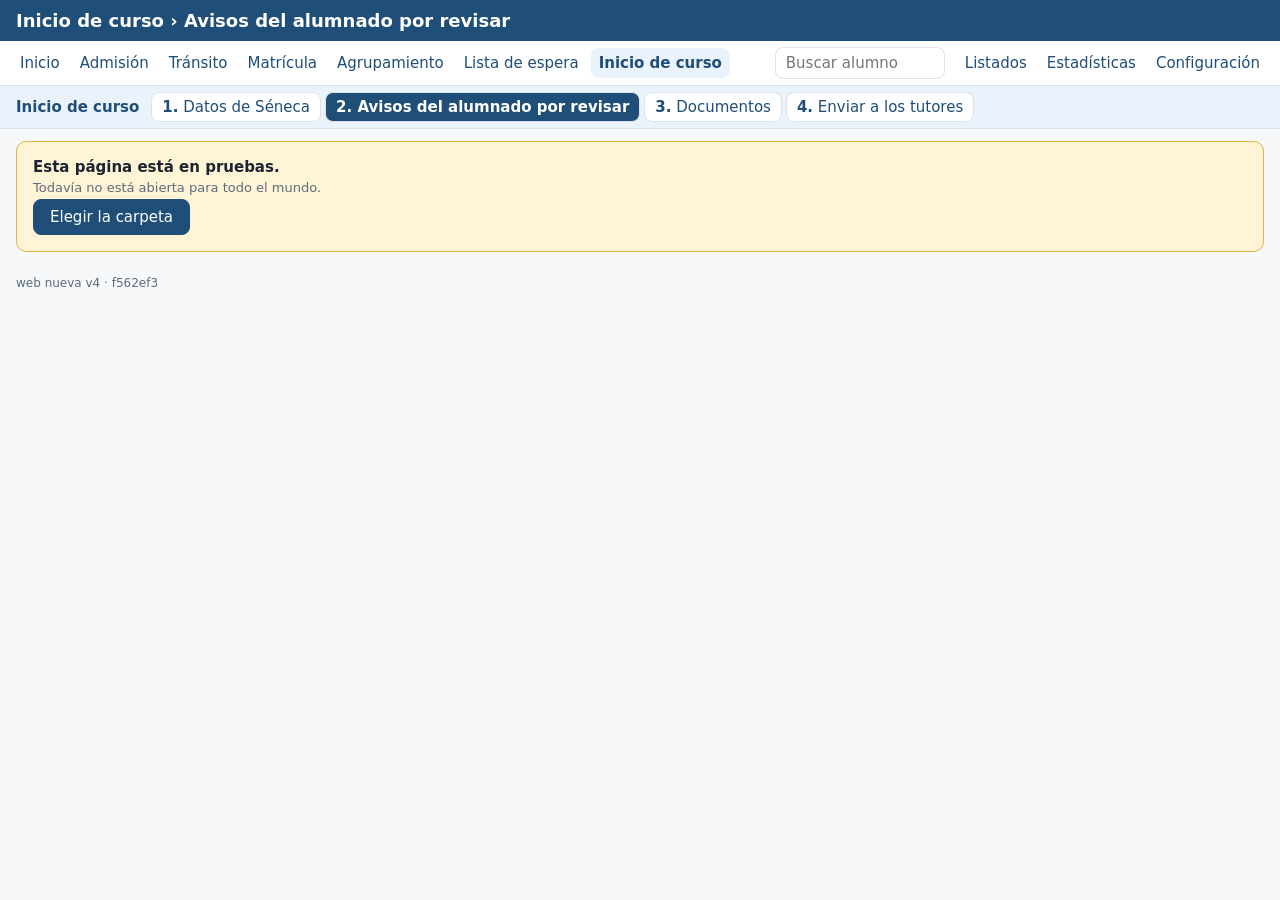
<file: revision.html>
<!DOCTYPE html>
<html lang="es">
<head>
<meta http-equiv="Content-Security-Policy" content="default-src 'none'; script-src 'self' file:; style-src 'self' file:; img-src data:; connect-src 'none'; base-uri 'none'; form-action 'none'">
<meta charset="utf-8">
<meta name="viewport" content="width=device-width, initial-scale=1">
<title>Revisión</title>
<link rel="stylesheet" href="estilos.css">
<link rel="stylesheet" href="listado.css">
<link rel="stylesheet" href="revision.css">
</head>
<body data-pagina="revision.html">
<header>
  <h1>Revisión</h1>
  <div class="datos" id="datos">&nbsp;</div>
</header>
<nav id="menu"></nav>
<main>
  <section id="pruebas" class="aviso">
    <p><strong>Esta página está en pruebas.</strong></p>
    <p class="suave" id="ayuda">Todavía no está abierta para todo el mundo.</p>
    <p id="pedir" hidden><button type="button" class="boton" id="elegir">Elegir la carpeta</button></p>
    <p class="suave" id="problema" hidden></p>
  </section>
  <p id="escritura" class="estado-escritura" role="status" aria-live="polite" hidden></p>
  <section id="cuentasNavegador" class="aviso" hidden>
    <p><strong>Datos de Séneca al momento</strong></p>
    <p class="suave" id="estadoCuentas" hidden></p>
    <p><button type="button" class="boton" id="elegirCentro" hidden>Elegir la carpeta CENTRO DE DATOS</button> <button type="button" class="boton" id="ahoraNo" hidden>Ahora no</button></p>
  </section>
  <section id="revision" hidden>
    <div class="pestanas-rev" id="pestanas"></div>
    <div class="tarjeta" id="tarjetaRevision">
      <select id="selCurso" hidden></select>
      <div class="filtros" id="filtros"></div>
      <p class="suave" id="resumen"></p>
      <table class="listado" id="tablaRevision">
        <thead><tr id="cabecera"></tr></thead>
        <tbody id="filas"></tbody>
      </table>
      <details class="cuadre-desplegable" id="cuadreEnComprobar" hidden>
        <summary id="resumenCuadre"></summary>
        <table class="listado">
          <thead><tr><th>Curso</th><th>Unidad</th><th>Alumno/a</th><th>Qué pasa</th><th></th></tr></thead>
          <tbody id="filasCuadre"></tbody>
        </table>
        <div id="tablasCuadre"></div>
      </details>
    </div>
    <div class="tarjeta" id="tarjetaExcel" hidden>
      <p>El Excel de Jefatura se hace en la app de hoy.</p>
      <p><a class="cambiar-app" id="enlaceExcel" target="_blank" rel="noopener">Abrir la app de hoy</a></p>
    </div>
    <div class="tarjeta" id="tarjetaOferta" hidden>
      <select id="selOferta"></select>
      <p class="suave" id="notaOferta"></p>
      <div class="caja-tabla"><table class="listado" id="tablaOferta"></table></div>
    </div>
  </section>
</main>
<p class="pie" id="version"></p>
<script src="version.js"></script>
<script src="commit.js"></script>
<script src="hoy-base.js"></script>
<script src="carpeta.js"></script>
<script src="escritura.js"></script>
<script src="medidas.js"></script>
<script src="entrar.js"></script>
<script src="revision-base.js"></script>
<script src="navegador-cuentas.js"></script>
<script src="revision.js"></script>
<script src="buscar.js"></script>
<script src="menu-buscador.js"></script>
<script src="menu.js"></script>
<script src="franja.js"></script>
<script src="actualizar-copia.js"></script>
</body>
</html>
</file>
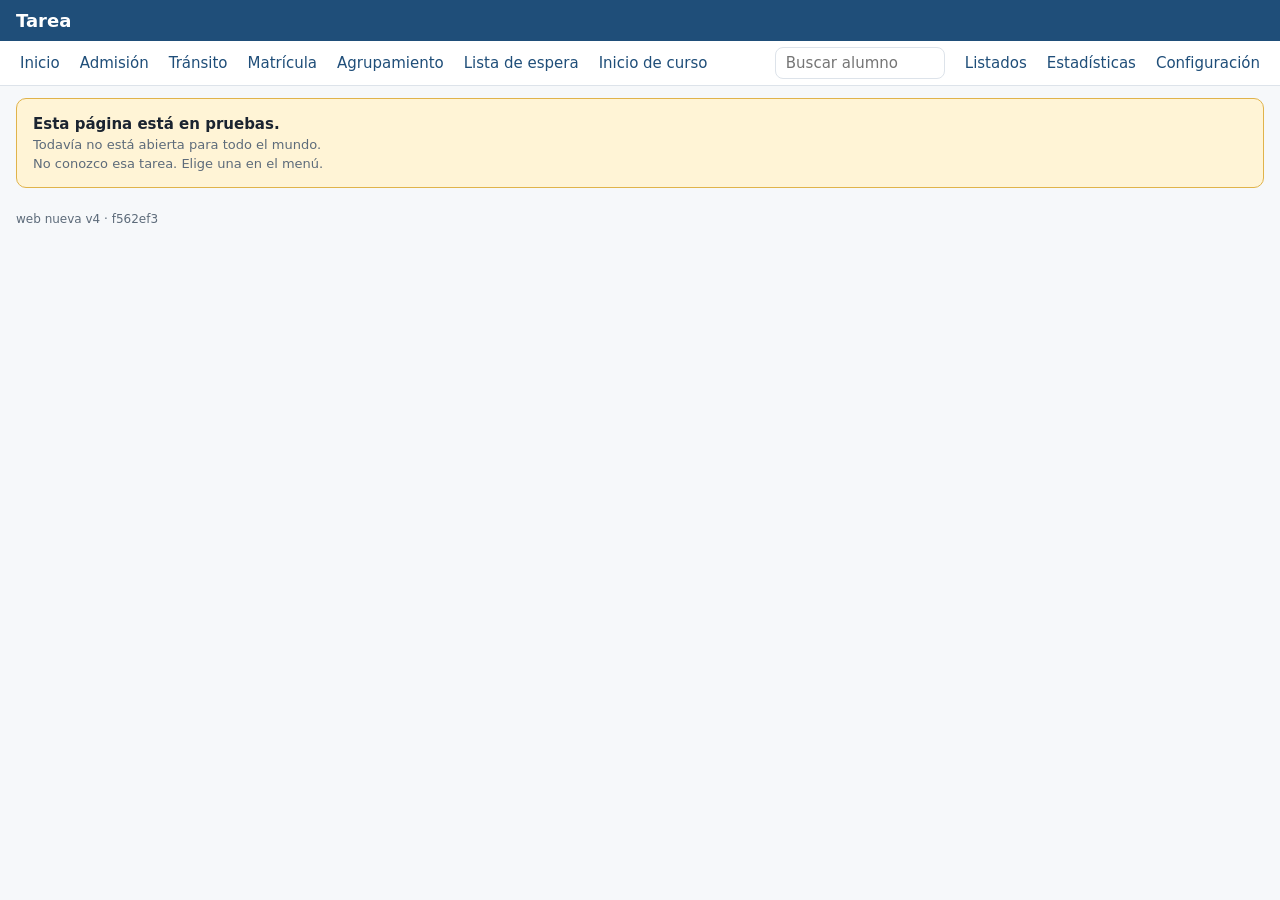
<file: tarea.html>
<!DOCTYPE html>
<html lang="es">
<head>
<meta http-equiv="Content-Security-Policy" content="default-src 'none'; script-src 'self' file:; style-src 'self' file:; img-src data:; connect-src 'none'; base-uri 'none'; form-action 'none'">
<meta charset="utf-8">
<meta name="viewport" content="width=device-width, initial-scale=1">
<title>Tarea</title>
<link rel="stylesheet" href="estilos.css">
</head>
<body data-pagina="tarea.html">
<header>
  <h1 id="titulo">Tarea</h1>
  <div class="datos" id="datos">&nbsp;</div>
</header>
<nav id="menu"></nav>
<main>
  <section id="pruebas" class="aviso">
    <p><strong>Esta página está en pruebas.</strong></p>
    <p class="suave" id="ayuda">Todavía no está abierta para todo el mundo.</p>
    <p id="pedir" hidden><button type="button" class="boton" id="elegir">Elegir la carpeta</button></p>
    <p class="suave" id="problema" hidden></p>
  </section>
</main>
<p class="pie" id="version"></p>
<script src="version.js"></script>
<script src="commit.js"></script>
<script src="hoy-base.js"></script>
<script src="buscar.js"></script>
<script src="carpeta.js"></script>
<script src="medidas.js"></script>
<script src="entrar.js"></script>
<script src="menu-buscador.js"></script>
<script src="tarea.js"></script>
<script src="menu.js"></script>
<script src="franja.js"></script>
<script src="actualizar-copia.js"></script>
</body>
</html>
</file>
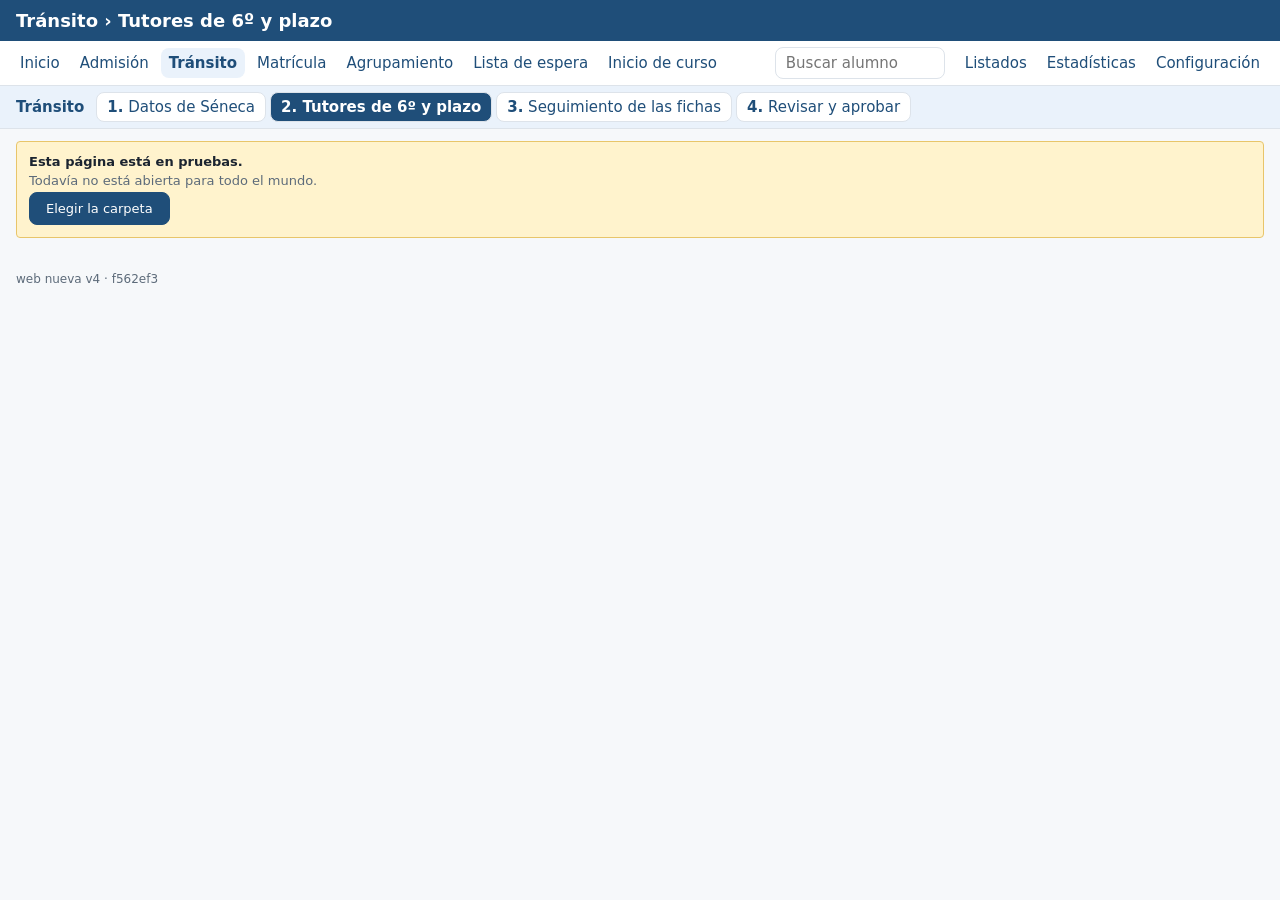
<file: transito.html>
<!DOCTYPE html>
<html lang="es">
<head>
<meta http-equiv="Content-Security-Policy" content="default-src 'none'; script-src 'self' file:; style-src 'self' file:; img-src data:; connect-src 'none'; base-uri 'none'; form-action 'none'">
<meta charset="utf-8">
<meta name="viewport" content="width=device-width, initial-scale=1">
<title>Tránsito</title>
<link rel="stylesheet" href="estilos.css">
<link rel="stylesheet" href="datos-web.css">
<link rel="stylesheet" href="datos-base.css">
<link rel="stylesheet" href="transito-web.css">
</head>
<body data-pagina="transito.html">
<header>
  <h1>Tránsito</h1>
  <div class="datos" id="datos">&nbsp;</div>
</header>
<nav id="menu"></nav>
<main>
  <section id="pruebas" class="aviso">
    <p><strong>Esta página está en pruebas.</strong></p>
    <p class="suave" id="ayuda">Todavía no está abierta para todo el mundo.</p>
    <p id="pedir" hidden><button type="button" class="boton" id="elegir">Elegir la carpeta</button></p>
    <p class="suave" id="problema" hidden></p>
  </section>
  <p id="escritura" class="estado-escritura" role="status" aria-live="polite" hidden></p>
  <section id="transitoWeb" hidden>
    <div class="datos-cabecera-web">
      <select id="selCurso" hidden aria-label="Curso"></select>
      <span class="suave"><span id="soloMirar">Solo para mirar.</span> Para cambiar algo: <a class="cambiar-app" id="enlaceApp" target="_blank" rel="noopener">Cambiar en la app de hoy</a>. La pantalla de los tutores de 6º sigue en la app de Google.</span>
    </div>
    <div id="mensajes"></div>
    <div id="tab-transito">
      <div class="tarjeta">
        <div id="contenidoSubpestanaTransito"></div>
      </div>
    </div>
    <div id="modalFicha" class="modal-fondo oculto"></div>
    <div id="modalReenviarCorreo" class="modal-fondo oculto">
      <div class="ficha ficha-estrecha">
        <div class="ficha-cabecera">
          <h2>Reenviar el correo</h2>
          <button class="cerrar" type="button" data-onclick="cerrarReenviarCorreo_()">&times;</button>
        </div>
        <p id="reenviarNombreTutor" class="nombre-tutor"></p>
        <p class="nota-ayuda">Si la dirección está mal, corrígela aquí: se queda guardada para este tutor/a.</p>
        <p><input type="email" id="reenviarCorreoNuevo" class="campo-ancho"></p>
        <p id="reenviarError" class="aviso oculto"></p>
        <div class="fila-botones">
          <button class="principal" type="button" id="botonEnviarReenvio" data-onclick="enviarReenvioCorreo_()">Enviar</button>
          <button type="button" data-onclick="cerrarReenviarCorreo_()">Cancelar</button>
        </div>
      </div>
    </div>
  </section>
</main>
<p class="pie" id="version"></p>
<script src="version.js"></script>
<script src="commit.js"></script>
<script src="hoy-base.js"></script>
<script src="carpeta.js"></script>
<script src="escritura.js"></script>
<script src="medidas.js"></script>
<script src="entrar.js"></script>
<script src="transito-puente.js"></script>
<script src="transito-pantalla.js"></script>
<script src="transito.js"></script>
<script src="buscar.js"></script>
<script src="menu-buscador.js"></script>
<script src="menu.js"></script>
<script src="franja.js"></script>
<script src="actualizar-copia.js"></script>
</body>
</html>
</file>
<file: estilos.css>
:root { --tinta: #1b2430; --suave: #5d6b7a; --linea: #dde3ea; --azul: #1f4e79; --ambar: #fff4d6; --ambar-linea: #e0b34a; --marca: #eaf2fb; }
* { box-sizing: border-box; }
body { margin: 0; font: 15px "Segoe UI", system-ui, Arial, sans-serif; color: var(--tinta); background: #f6f8fa; }
header { display: flex; align-items: baseline; justify-content: space-between; gap: 16px; padding: 10px 16px; background: var(--azul); color: #fff; }
h1 { margin: 0; font-size: 18px; }
.datos { font-size: 13px; opacity: .9; }
main { width: 100%; padding: 12px 16px; }
.aviso, .aviso-ambar { background: var(--ambar); border: 1px solid var(--ambar-linea); border-radius: 10px; padding: 12px 16px; }
.aviso p { margin: 4px 0; }
.aviso-ambar { margin: 8px 16px; }
.suave { color: var(--suave); font-size: 13px; }
.boton, .accion { font: inherit; border: 1px solid var(--azul); background: var(--azul); color: #fff; padding: 8px 16px; border-radius: 8px; cursor: pointer; }
#texto { width: 100%; font: inherit; font-size: 18px; padding: 12px 14px; border: 1px solid var(--linea); border-radius: 10px; background: #fff; }
#resultados { margin-top: 8px; background: #fff; border: 1px solid var(--linea); border-radius: 10px; }
#resultados:empty { display: none; }
#resultados a { display: block; padding: 8px 14px; color: inherit; text-decoration: none; border-bottom: 1px solid var(--linea); }
#resultados a:last-child { border-bottom: 0; }
#resultados a:hover, #resultados a.marcado { background: var(--marca); }
#resultados .u { font-size: 12px; color: var(--suave); }
#resultados .vacio { padding: 10px 14px; color: var(--suave); }
.pie { padding: 0 16px; color: var(--suave); font-size: 12px; }
[hidden] { display: none !important; }
/* El menú de la web nueva (instrucción 138). */
nav#menu { display: flex; align-items: center; justify-content: space-between; gap: 8px; padding: 6px 12px; background: #fff; border-bottom: 1px solid var(--linea); }
nav#menu .menu-izq, nav#menu .menu-dcha { display: flex; align-items: center; gap: 4px; }
nav#menu a { padding: 6px 8px; border-radius: 8px; color: var(--azul); text-decoration: none; white-space: nowrap; }
nav#menu a.actual { background: var(--marca); font-weight: 600; }
/* Instrucción 149: las tareas de esta época, resaltadas (si hay dos en marcha, las dos). */
nav#menu a.toca { box-shadow: inset 0 -3px 0 #e0a21b; background: var(--ambar); }
nav#menu a.toca.actual { background: var(--marca); }
.menu-buscar { position: relative; margin-right: 8px; }
.menu-buscar input { width: 170px; font: inherit; padding: 6px 10px; border: 1px solid var(--linea); border-radius: 8px; background: #fff; }
.menu-resultados { position: absolute; right: 0; top: 100%; width: 380px; max-width: 90vw; margin-top: 4px; background: #fff; border: 1px solid var(--linea); border-radius: 10px; box-shadow: 0 6px 18px rgba(0,0,0,.12); z-index: 20; max-height: 70vh; overflow: auto; }
.menu-resultados a { display: block; padding: 8px 14px; color: inherit; text-decoration: none; border-bottom: 1px solid var(--linea); border-radius: 0; white-space: normal; }
.menu-resultados a:last-child { border-bottom: 0; }
.menu-resultados a:hover, .menu-resultados a.marcado { background: var(--marca); }
.menu-resultados .u { font-size: 12px; color: var(--suave); }
.menu-resultados .vacio { padding: 10px 14px; color: var(--suave); }
/* La segunda fila: los pasos de la tarea, numerados, con su estado al lado. */
nav.menu-pasos { display: flex; align-items: center; flex-wrap: wrap; gap: 4px; padding: 6px 16px; background: var(--marca); border-bottom: 1px solid var(--linea); }
nav.menu-pasos .menu-tarea { margin-right: 8px; color: var(--azul); }
nav.menu-pasos a { padding: 5px 10px; border-radius: 8px; color: var(--azul); text-decoration: none; background: #fff; border: 1px solid var(--linea); }
nav.menu-pasos a.actual { background: var(--azul); color: #fff; font-weight: 600; }
nav.menu-pasos .num { font-weight: 600; }
nav.menu-pasos .est { font-size: 12px; padding: 0 6px; border-radius: 8px; background: #eef1f4; color: var(--suave); }
nav.menu-pasos .est.e-hecho { background: #e1f1e4; color: #1d5a2c; }
nav.menu-pasos .est.e-toca { background: var(--ambar); color: #7a5600; }
@media (max-width: 1150px) { nav#menu { flex-wrap: wrap; } }

/* Instrucción 139: la línea «Guardando… / Guardado» de las páginas que escriben, y el botón pequeño. */
.estado-escritura { position: sticky; top: 0; z-index: 5; margin: 0 0 8px; padding: 6px 12px; border-radius: 6px; background: #e8f3ea; border: 1px solid #9cc6a5; color: #1d5a2c; font-size: 13px; }
.estado-escritura.estado-error { background: #fdecea; border-color: #e0a09b; color: #8c1d18; }
button.pequeno { font: inherit; font-size: 12.5px; padding: 2px 10px; border: 1px solid var(--linea); border-radius: 4px; background: #fff; cursor: pointer; }
.franja-atraso { background: var(--ambar); border-bottom: 1px solid var(--ambar-linea); padding: 8px 16px; text-align: center; font-weight: 600; }
.franja-atraso[hidden] { display: none; }
</file>
<file: datos-web.css>
/* «Datos y configuración» de la web nueva (instrucción 138, parte 7): lo que las pantallas de la app de hoy (datos-base.css, generado) toman de la página de hoy y esta no tiene. */
#datosYConfiguracion { font-size: 14px; }
.oculto { display: none !important; }
.datos-cabecera-web { display: flex; gap: 14px; align-items: center; flex-wrap: wrap; margin-bottom: 8px; }
.datos-cabecera-web select { font: inherit; padding: 5px 8px; border: 1px solid var(--linea); border-radius: 6px; background: #fff; }
.dt-pasos { display: flex; flex-wrap: wrap; gap: 6px; margin-bottom: 10px; }
.dt-pasos button { font: inherit; padding: 6px 12px; border: 1px solid var(--linea); border-radius: 8px; background: #fff; cursor: pointer; color: var(--azul); }
.dt-pasos button.actual { background: var(--marca); font-weight: 600; border-color: var(--azul); }
.nota-ayuda { font-size: 12.5px; color: #667; margin: 0 0 8px; }
.nota-cuadre { font-size: 12.5px; margin: 8px 0 0; }
/* Lo que escribe se cambia en la app de hoy: los botones no están y los campos se ven apagados. */
[data-escribe] { cursor: default; }
button[data-escribe], a[data-escribe] { display: none; }
#datosYConfiguracion input:disabled, #datosYConfiguracion textarea:disabled, #datosYConfiguracion select:disabled { opacity: .75; }
a.cambiar-app { font-size: 12px; padding: 1px 8px; border: 1px solid #2266aa; border-radius: 6px; color: #2266aa; text-decoration: none; background: #fff; white-space: nowrap; }
/* Instrucción 139, parte 2: con la escritura activada los campos de los formularios que se guardan se ven normales. */
#datosYConfiguracion input:not(:disabled), #datosYConfiguracion select:not(:disabled) { opacity: 1; }
/* Instrucción 149: el botón «Abrir el Centro de datos» del paso «Datos de Séneca» de una tarea (en la app de hoy está en la cabecera del paso). */
#botonCentroDatos { margin: 0 0 10px; }
#botonCentroDatos button.destacado { font-size: 13px; padding: 6px 14px; border-radius: 6px; border: 1px solid #2266aa; background: #2266aa; color: #fff; cursor: pointer; }
</file>
<file: datos-base.css>
/* Generado de Estilos.html por web/construir-datos.mjs: no se toca a mano. */
.oculto { display: none !important; }
.aviso, .error { padding: 8px 12px; border-radius: 4px; margin-bottom: 10px; font-size: 13px; }
.aviso { background: #fff3cd; border: 1px solid #e8c56a; }
.aviso-verde { background: #e3f4e6; border-color: #8cc79a; color: #1d5a2c; }
.del-centro-datos { color: var(--suave); font-size: 11px; margin-top: 2px; }
.error { background: #fbe0e0; border: 1px solid #e39a9a; color: #7a1f1f; }
.cargando { padding: 30px; text-align: center; color: var(--suave); }
.tarjeta { background: var(--tarjeta); border: 1px solid var(--borde); border-radius: 8px; padding: 14px 16px; margin-bottom: 14px; }
.tarjeta h2 { margin: 0 0 8px; font-size: 15px; }
.tarjeta p { margin: 4px 0; color: #444; }
.fila-botones { display: flex; gap: 8px; margin-top: 10px; flex-wrap: wrap; }
.fila-botones button, .btn { font-size: 13px; padding: 7px 12px; border-radius: 6px; border: 1px solid var(--acento); background: #fff; color: var(--acento); cursor: pointer; white-space: nowrap; }
.fila-botones button.principal, .btn.prim { background: var(--acento); color: #fff; }
.fila-botones button.peligro, .btn.peligro { border-color: var(--rojo); color: var(--rojo); }
ul.pendientes { margin: 8px 0; padding-left: 20px; }
.rejilla { display: grid; grid-template-columns: repeat(auto-fit, minmax(260px, 1fr)); gap: 14px; }
.punto { display: inline-block; width: 10px; height: 10px; border-radius: 50%; margin-right: 6px; flex: none; }
.punto.verde { background: var(--ok); }
.punto.ambar { background: var(--aviso); }
.punto.rojo { background: var(--rojo); }
.resumen-portada { display: grid; grid-template-columns: repeat(4, 1fr); gap: 10px; margin-bottom: 12px; }
.dato-portada { background: var(--tarjeta); border: 1px solid var(--borde); border-radius: 8px; padding: 10px 14px; display: flex; align-items: center; justify-content: space-between; gap: 10px; }
.dato-portada .et { font-size: 12px; color: var(--suave); text-transform: uppercase; letter-spacing: .04em; }
.dato-portada .val { font-size: 16px; font-weight: 600; margin-top: 2px; }
.dato-portada .val.ok { color: var(--ok); }
.dato-portada .val.av { color: var(--aviso); }
.linea-tiempos { font-size: 12px; color: var(--suave); margin: -4px 0 12px; min-height: 16px; }
.panel { background: var(--tarjeta); border: 1px solid var(--borde); border-radius: 8px; }
.panel h2 { font-size: 15px; margin: 0; padding: 10px 14px; border-bottom: 1px solid var(--borde); display: flex; justify-content: space-between; align-items: center; }
.panel h2 a { font-size: 13px; font-weight: 400; color: var(--acento); text-decoration: none; cursor: pointer; }
.avisos-portada { display: grid; grid-template-columns: repeat(3, 1fr); margin: 0; padding: 0; list-style: none; }
.avisos-portada li { display: flex; align-items: center; gap: 10px; padding: 7px 14px; border-bottom: 1px solid #eef0f3; cursor: pointer; }
.avisos-portada li:hover { background: #f5f8fc; }
.avisos-portada .num { min-width: 30px; text-align: center; font-weight: 700; font-size: 13px; padding: 2px 6px; border-radius: 10px; background: #fdf1e0; color: var(--aviso); flex: none; }
.avisos-portada .num.bajo { background: #eef1f5; color: var(--suave); }
.pie-portada { margin-top: 12px; display: flex; justify-content: flex-end; }
details.gestion { font-size: 13px; color: var(--suave); }
details.gestion summary { cursor: pointer; }
table.descargas { border-collapse: collapse; width: 100%; font-size: 12.5px; }
table.descargas th, table.descargas td { border: 1px solid var(--borde); padding: 5px 7px; text-align: left; vertical-align: top; }
table.descargas th { background: #eef2f6; cursor: default; }
table.descargas input[type=text] { width: 100%; border: 1px solid #ccc; border-radius: 3px; padding: 3px 5px; font-size: 12.5px; }
.zona-arrastre { border: 2px dashed #9db3c4; border-radius: 8px; padding: 26px; text-align: center; color: var(--suave); background: #fbfdff; margin-bottom: 14px; cursor: pointer; }
.zona-arrastre.encima { background: #eaf2fb; border-color: var(--acento); }
.zona-arrastre input { display: none; }
.subidas { margin-top: 8px; font-size: 12.5px; }
.subidas .linea { padding: 3px 0; border-bottom: 1px solid #eee; }
.subidas .linea.ok { color: var(--ok); }
.subidas .linea.mal { color: var(--rojo); }
.expedientes { display: grid; grid-template-columns: repeat(auto-fit, minmax(240px, 1fr)); gap: 14px; margin-top: 10px; }
.expedientes ul { margin: 6px 0 0; padding-left: 18px; font-size: 12.5px; }
.barra-fase { height: 6px; background: var(--borde); border-radius: 3px; overflow: hidden; margin-top: 8px; }
.barra-fase .relleno { height: 100%; background: var(--acento); animation: avanzar 1.6s infinite ease-in-out; width: 40%; }
.caja-buscador { position: relative; flex: 1; display: flex; align-items: center; gap: 10px; background: #fff; border-radius: 6px; padding: 0 10px; min-width: 260px; }
.caja-buscador input[type=text] { flex: 1; border: 0; padding: 8px 0; font-size: 14px; outline: none; color: var(--texto); }
.caja-buscador label { font-size: 12.5px; color: var(--suave); white-space: nowrap; display: flex; align-items: center; gap: 5px; }
.resultados-buscador { position: absolute; top: 100%; left: 0; margin-top: 4px; background: #fff; color: var(--texto); border: 1px solid #ccc; border-radius: 4px; width: 340px; max-height: 340px; overflow: auto; z-index: 50; box-shadow: 0 4px 14px rgba(0,0,0,.18); }
.resultados-buscador .res { padding: 7px 10px; cursor: pointer; border-bottom: 1px solid #eee; font-size: 13px; }
.resultados-buscador .res .u { color: var(--suave); font-size: 11.5px; }
.resultados-buscador .res.marcado, .resultados-buscador .res:hover { background: #eaf2fb; }
.resultados-buscador .vacio { padding: 10px; color: var(--suave); font-size: 12.5px; }
.copiar-nn { display: flex; align-items: center; gap: 8px; margin: -6px 0 10px; }
.copiar-nn .copiar-et { font-size: 11.5px; color: var(--suave); white-space: nowrap; }
.copiar-nn input { flex: 0 1 380px; min-width: 120px; font-size: 13px; padding: 3px 7px; border: 1px solid var(--borde); border-radius: 4px; background: #f7f9fb; cursor: pointer; }
.copiar-nn button { font-size: 12.5px; padding: 3px 10px; border: 1px solid var(--borde); border-radius: 4px; background: #fff; cursor: pointer; white-space: nowrap; }
.modal-fondo { position: fixed; inset: 0; background: rgba(20,30,40,.45); z-index: 90; display: flex; align-items: flex-start; justify-content: center; overflow: auto; padding: 26px 12px; }
.ficha { background: #fff; border-radius: 8px; width: 100%; padding: 12px 16px 16px; }
.ficha-cabecera { display: flex; align-items: center; gap: 12px; margin-bottom: 6px; }
.ficha-enlace { font-size: 12.5px; }
.ficha-cabecera h2 { margin: 0; font-size: 18px; flex: 1; }
.ficha-cabecera button.cerrar { background: none; border: none; font-size: 20px; cursor: pointer; color: var(--suave); line-height: 1; }
.ficha-rejilla { display: grid; grid-template-columns: repeat(3, minmax(0, 1fr)); grid-auto-flow: row dense; gap: 8px 10px; }
.ficha-doble { grid-column: span 2; }
.ficha-ancha-total { grid-column: 1 / -1; }
.ficha-recuadro { background: #f7f9fb; border: 1px solid var(--borde); border-radius: 6px; padding: 6px 10px; }
.ficha-recuadro h3 { margin: 0 0 4px; font-size: 12.5px; text-transform: uppercase; letter-spacing: .03em; color: #556; }
.ficha-recuadro p { margin: 2px 0; font-size: 13px; }
.ficha-recuadro .campo { color: var(--suave); }
.chip { display: inline-block; padding: 1px 7px; border-radius: 10px; font-size: 11.5px; margin: 1px 3px 1px 0; background: #e2e6ea; }
.chip.si { background: #dcecdc; color: #1e5a1e; }
.chip.rep { background: #f6e3c8; color: #7a4a00; font-weight: 600; }
.gris { color: #98a1a8; }
.fuente-dato { color: #98a1a8; font-size: 11px; }
.sit-fam { margin-top: 6px; border-top: 1px dashed var(--borde); padding-top: 4px; }
.sit-fam-linea { cursor: pointer; font-size: 13px; padding: 2px 0; }
.sit-fam-linea:focus { outline: 2px solid #7aa7d8; outline-offset: 1px; }
.sit-fam-gris { color: var(--suave); font-size: 12px; }
.sit-fam-pie { font-size: 11.5px; }
.informe-linea { display: flex; align-items: center; justify-content: space-between; gap: 8px; margin: 4px 0; font-size: 13px; }
.informe-estado { margin-top: 4px; font-size: 12.5px; }
.informe-error { color: #a12a2a; }
.sit-fam-aviso { background: #fff3cd; border: 1px solid #e8c56a; border-radius: 4px; padding: 3px 6px; }
.aviso-revisado { color: #98a1a8; border-top: 1px dashed var(--borde); margin-top: 4px; padding-top: 2px; }
.traz-arriba { font-size: 12.5px; line-height: 1.5; margin-bottom: 4px; }
.traz-dato { display: inline-block; margin-right: 12px; white-space: nowrap; }
.historico { font-size: 13px; }
.hist-fila { display: grid; grid-template-columns: 52px 62px 96px minmax(130px, 1.3fr) minmax(90px, 1fr) 84px; gap: 6px; align-items: baseline; padding: 1px 4px; border-radius: 4px; }
.hist-fila[role=button] { cursor: pointer; }
.hist-fila[role=button]:hover, .hist-fila.abierta { background: #eaf2fb; }
.hist-fila:focus-visible { outline: 2px solid var(--acento); }
.hist-fila .h-ano { font-weight: 600; }
.hist-fila .h-cen, .hist-fila .h-sus { color: var(--suave); font-size: 12px; }
.hist-materias { margin: 2px 0 6px 10px; padding: 4px 8px; border-left: 3px solid var(--borde); }
.hist-materias p { margin: 2px 0; }
.mat-rejilla { display: grid; grid-template-columns: repeat(3, minmax(0, 1fr)); gap: 1px 14px; font-size: 12.5px; }
.mat { display: flex; justify-content: space-between; gap: 6px; border-bottom: 1px dotted var(--borde); }
.mat.susp { color: #b3261e; font-weight: 600; }
.fuente-materias { color: #98a1a8; font-size: 11px; }
.cuadre-titulo { margin: 14px 0 4px; font-size: 13px; color: #556; }
.cuadre-tabla { border: 1px solid var(--borde); border-radius: 5px; margin: 0 0 6px; padding: 3px 8px; font-size: 12.5px; }
.cuadre-tabla summary { cursor: pointer; font-weight: 600; }
.cuadre-estado { font-weight: 400; color: #2e6b2e; }
.cuadre-estado.no { color: #b3261e; font-weight: 600; }
.cuadre-caja { overflow-x: auto; max-width: 100%; margin-top: 4px; }
.cuadre-t { width: auto; min-width: 100%; }
.cuadre-t td, .cuadre-t th { white-space: nowrap; }
tr.cuadre-no td { background: #fdecea; }
.cuadre-marca { color: #b3261e; font-weight: 600; }
.enlace-discreto { display: inline-block; margin-top: 2px; font-size: 11.5px; color: #778; text-decoration: underline; cursor: pointer; }
.enlace-discreto.oculto { display: none; }
.resumen-ult-act { margin: 0 0 10px; background: #fff; border: 1px solid var(--borde); border-radius: 6px; padding: 4px 10px; font-size: 12.5px; }
.resumen-ult-act summary { cursor: pointer; color: #334; }
.linea-datos { font-size: 12px; color: #556; margin-top: 2px; }
.linea-datos.ambar { color: #8a5a00; }
.pregunta-cd { margin: 6px 0; padding: 6px 8px; background: #fff8e1; border: 1px solid #e8c56a; border-radius: 6px; font-size: 13px; }
.aviso-ficha { white-space: pre-line; margin: 0 0 10px; background: #fff8e1; border: 1px solid #e8c56a; border-radius: 6px; padding: 6px 10px; font-size: 12.5px; }
.resumen-ult-act.a-medias { border-color: #e8c56a; background: #fff8e1; }
.resumen-ult-act h3 { margin: 8px 0 3px; font-size: 12px; text-transform: uppercase; color: #556; }
.resumen-ult-act ul { margin: 0; padding-left: 18px; }
.ra-tabla { border-collapse: collapse; }
.ra-tabla td { padding: 1px 12px 1px 0; }
.ra-tabla .num-ra { text-align: right; font-variant-numeric: tabular-nums; }
.ra-total td { border-top: 1px solid var(--borde); font-weight: 600; }
.of-barra { display: flex; flex-wrap: wrap; align-items: center; gap: 6px 14px; margin: 0 0 6px; font-size: 12.5px; }
.of-nota { color: #667; font-size: 12px; }
.cuadre-desplegable { margin-top: 14px; border-top: 1px solid var(--borde); padding-top: 8px; }
.cuadre-desplegable > summary { cursor: pointer; font-weight: 600; margin-bottom: 8px; }
.of-caja { max-height: calc(100vh - 330px); min-height: 160px; overflow-y: auto; border: 1px solid var(--borde); }
.of-tabla { table-layout: fixed; width: 100%; border-collapse: collapse; }
.of-tabla thead th { position: sticky; top: 0; z-index: 1; background: #eef1f4; }
table.listado.of-tabla th { font-size: 11.5px; padding: 2px 4px; }
table.listado.of-tabla td { padding: 0 3px; vertical-align: top; line-height: 1.1; }
.of-tabla button.pequeno { padding: 0 6px; font-size: 11px; line-height: 16px; }
.of-tabla th:nth-child(1) { width: 5%; }
.of-tabla th:nth-child(2) { width: 23%; }
.of-tabla th:nth-child(3) { width: 17%; }
.of-tabla th:nth-child(4) { width: 15%; }
.of-tabla th:nth-child(5) { width: 7%; }
.of-tabla th:nth-child(6) { width: 9%; }
.of-tabla th:nth-child(7) { width: 10%; }
.of-tabla th:nth-child(8) { width: 10%; }
.of-tabla th:last-child { width: 4%; }
.of-tabla input { width: 100%; box-sizing: border-box; font: inherit; font-size: 12px; height: 20px; line-height: 16px; padding: 1px 3px; border: 1px solid transparent; background: transparent; }
.of-tabla input:hover, .of-tabla input:focus { border-color: var(--borde); background: #fff; }
.of-tabla input.of-mal { border-color: #b3261e; background: #fdecea; }
.of-error { color: #b3261e; font-size: 11px; line-height: 1.2; }
.of-error-resumen { color: #b3261e; font-size: 12px; font-weight: 600; }
.of-botones { align-items: center; gap: 8px; margin-top: 6px; }
.th-fila { margin: 0 0 8px; }
.th-fila label { font-size: 12px; color: #556; }
.th-fila textarea { width: 100%; box-sizing: border-box; font: inherit; font-size: 13px; padding: 4px 6px; border: 1px solid #ccc; border-radius: 4px; }
.th-marcas { font-size: 11.5px; color: #889; }
.th-aviso { color: #b3261e; font-size: 12px; }
.corr-nota { color: #889; font-size: 11.5px; margin: 1px 0; }
.corr-form { background: #fff; border: 1px solid var(--borde); border-radius: 5px; padding: 6px 8px; margin: 4px 0; }
.corr-fila { display: flex; flex-wrap: wrap; align-items: center; gap: 4px 10px; margin: 3px 0; font-size: 12.5px; }
.corr-fila label { min-width: 11em; font-weight: 600; }
.corr-fila input[type=text] { flex: 1 1 18em; font: inherit; font-size: 12.5px; padding: 2px 5px; }
.corr-fila input[type=number], .corr-fila select { font: inherit; font-size: 12.5px; padding: 1px 4px; }
.corr-fila input[type=number] { width: 9em; }
.marca-check { display: inline-flex; align-items: center; gap: 4px; margin-right: 12px; font-size: 12.5px; }
.nota { border-bottom: 1px solid var(--borde); padding: 6px 0; font-size: 13px; }
.nota .meta { color: #889; font-size: 11.5px; }
.nota textarea, .ficha textarea { width: 100%; font-family: inherit; font-size: 13px; border: 1px solid #ccc; border-radius: 4px; padding: 6px; }
.nota-acciones button, .fila-botones button.pequeno, button.pequeno { font-size: 11.5px; padding: 3px 8px; border-radius: 4px; border: 1px solid var(--acento); background: #fff; color: var(--acento); cursor: pointer; }
.filtros { display: flex; flex-wrap: wrap; gap: 6px 10px; margin-bottom: 10px; }
.filtros label { font-size: 12.5px; display: inline-flex; align-items: center; gap: 4px; cursor: pointer; }
table.listado { border-collapse: collapse; width: 100%; font-size: 12.5px; }
table.listado th, table.listado td { border: 1px solid var(--borde); padding: 5px 7px; text-align: left; }
table.listado th { background: #eef2f6; cursor: pointer; user-select: none; }
table.listado tr.fila-alumno { cursor: pointer; }
table.listado tr.fila-alumno:hover { background: #eaf2fb; }
.subpestanas { display: flex; gap: 16px; margin-bottom: 10px; flex-wrap: wrap; }
.subpestanas span { cursor: pointer; font-size: 13.5px; padding: 3px 1px; border-bottom: 2px solid transparent; color: #444; }
.subpestanas span.activa { font-weight: 600; border-bottom-color: var(--acento); color: var(--azul); }
tr.fila-revisada { color: #98a1a8; }
tr.fila-revisada .frase-revision { font-style: italic; }
.meta-revisado { font-size: 11.5px; color: #889; }
tr.fila-codigo-pendiente { background: #fff3cd; }
.chip.aviso-sobre { background: #f6e3c8; color: #7a4a00; }
.recuadro-falta { grid-column: 1 / -1; background: #fff6e8; border: 1px solid #ecd2a8; border-radius: 6px; padding: 8px 10px; }
.recuadro-falta label { margin-right: 10px; }
.recuadro-falta > div { margin-top: 6px; }
.cifra-sobre.cero { color: #98a1a8; }
.sobres-sin-fichero { color: #889; }
.aviso-sobres { margin: 0 0 6px; font-size: 13px; }
.casilla-sobre { font-size: 12px; color: var(--suave); }
.pregunta-otro-curso { margin-top: 4px; font-size: 12.5px; }
.res-banner { margin: 0 0 8px; font-size: 13px; width: 100%; }
.res-rojo { color: #a33; font-weight: 600; }
.res-gris { color: #778; }
.res-ok { color: #1e5a1e; }
.espera-titulo { margin: 2px 0 6px; font-size: 13.5px; color: #445; }
.espera-dos { display: grid; grid-template-columns: minmax(0, 1.5fr) minmax(330px, 1fr); gap: 14px; align-items: start; }
.espera-detalle { position: sticky; top: 8px; background: #f7f9fb; border: 1px solid var(--borde); border-radius: 6px; padding: 8px 12px; font-size: 13px; }
.espera-detalle input[type=text] { width: 100%; box-sizing: border-box; margin: 2px 0; }
.espera-cab { margin-bottom: 4px; }
.espera-tel { font-size: 26px; font-weight: 600; line-height: 1.2; }
.espera-seneca { font-size: 12px; color: #556; margin: 2px 0; }
.espera-pasos { margin: 6px 0; }
.espera-nueva { margin: 6px 0; }
.espera-hist { margin-top: 8px; max-height: 260px; overflow: auto; }
tr.espera-fila { cursor: pointer; }
tr.espera-fila:hover { background: #eaf2fb; }
tr.espera-fila.sel { background: #d9e8f8; }
tr.espera-fila.gris { color: #98a1a8; }
tr.bloque-llamar td { background: #e3ebf3; font-weight: 600; }
tr.fila-llamar { cursor: pointer; }
tr.fila-llamar:hover { background: #eaf2fb; }
tr.fila-llamar.sel { background: #d9e8f8; }
tr.panel-llamar-fila > td { background: #f7f9fb; padding: 8px 10px; }
.panel-llamar { display: grid; grid-template-columns: 1fr 1fr 1fr; gap: 14px; align-items: start; }
.panel-llamar textarea { width: 100%; box-sizing: border-box; margin-top: 4px; }
.llamar-tutor-grande { font-size: 18px; margin-bottom: 4px; }
.obj-general { margin: 0 0 6px; font-size: 12.5px; }
.obj-edit { cursor: pointer; border-bottom: 1px dotted var(--suave); }
.obj-edit.gris, table.panel-objetivos .gris { color: var(--suave); }
.obj-campo { font: inherit; font-size: 12.5px; padding: 1px 3px; max-width: 9em; }
.obj-estado { font-weight: 600; }
.obj-estado a { font-weight: 400; }
.obj-estado.verde { color: var(--ok); }
.obj-estado.ambar { color: var(--aviso); }
.obj-estado.rojo { color: var(--rojo); }
table.panel-objetivos { margin-bottom: 4px; }
.aviso-matricula { margin: 0; padding: 9px 14px; color: var(--rojo); font-weight: 600; font-size: 13px; cursor: pointer; border-bottom: 1px solid var(--borde); }
.aviso-matricula:hover { background: #fbeceb; }
.aviso-trayendo { font-size: 12.5px; color: var(--suave); background: var(--fondo-suave, #f3f4f6); border-radius: 6px; padding: 3px 10px; margin: 0 0 8px; display: inline-block; }
.aviso-trayendo.mal { color: var(--mal, #b42318); }
.linea-al-dia { font-size: 12.5px; color: var(--suave); margin: 0 0 8px; min-height: 16px; }
.linea-al-dia.ok { color: var(--ok); }
.linea-al-dia a { color: var(--acento); cursor: pointer; text-decoration: underline; }
details.aviso-cargador { background: #fff3cd; border: 1px solid #e8c56a; border-radius: 6px; padding: 8px 12px; margin-bottom: 12px; font-size: 13px; }
details.aviso-cargador summary { cursor: pointer; font-weight: 600; }
details.aviso-cargador ol { margin: 8px 0 2px; padding-left: 20px; }
button.trabajando, .btn.trabajando, a.trabajando { opacity: .8; cursor: progress; }
.giro { display: inline-block; width: 11px; height: 11px; margin-right: 6px; vertical-align: -1px; border: 2px solid currentColor; border-right-color: transparent; border-radius: 50%; animation: girar .8s linear infinite; }
.inactivo { opacity: .5; pointer-events: none; }
.anuncio-boton { position: fixed; left: 50%; bottom: 18px; transform: translateX(-50%); background: #2b3a4a; color: #fff; padding: 8px 14px; border-radius: 6px; font-size: 13px; z-index: 200; box-shadow: 0 4px 14px rgba(0,0,0,.25); }
.anuncio-boton.mal { background: #8b1f1f; }
.anuncio-boton button { margin-left: 8px; }
.punto { display: inline-block; font-style: normal; font-size: 10px; margin-right: 4px; color: #8fa3ba; }
.punto.marcha { color: #59c27a; }
.punto.hoy { color: #ffb84d; }
.punto.ok { color: #59c27a; }
.tambien-estan { margin-left: auto; font-size: 12px; opacity: .85; max-width: 330px; overflow: hidden; text-overflow: ellipsis; white-space: nowrap; }
.linea-reservada { font-size: 12.5px; color: var(--suave); background: #f3f4f6; border-radius: 6px; padding: 6px 10px; margin: 0 0 10px; }
.formulario-equipo { background: #f8fafc; }
#avisosCambios { margin: 0 0 8px; }
.linea-cambio { font-size: 12.5px; color: var(--suave); background: #f3f4f6; border-radius: 6px; padding: 6px 10px; margin: 0 0 6px; }
.linea-cambio.suave { background: #eef6ee; }
.caja-aviso-cambios { background: #fff3cd; border: 1px solid #e8c56a; border-radius: 6px; padding: 8px 12px; margin: 0 0 8px; font-size: 13px; }
.aviso-cambio { display: flex; gap: 8px; align-items: center; margin: 2px 0; }
.aviso-cambio span { flex: 1; }
.aviso-cambio-todos { text-align: right; margin-top: 4px; }
.cambio-ajeno { background: #fff3a8 !important; transition: background 1s; }
.quien-ahora { position: fixed; z-index: 50; background: #1f2d4d; color: #fff; font-size: 11px; padding: 1px 6px; border-radius: 4px; pointer-events: none; }
.linea-cambio-hoy { font-size: 12.5px; padding: 3px 0; cursor: pointer; line-height: 1.3; }
.linea-cambio-hoy span { color: var(--suave); }
.linea-cambio-hoy:hover { background: #eaf2fb; }
.ver-todos-cambios { font-size: 12.5px; color: var(--acento); }
.cambiado-por { font-size: 11.5px; color: var(--suave); margin-left: 8px; }
[data-dato][title]:not([title=""]) { border-bottom: 1px dotted #9aa; }
.acciones-equipo { white-space: nowrap; text-align: right; }
.enlace-cabecera { font-size: 13px; color: var(--acento); cursor: pointer; white-space: nowrap; text-decoration: underline; }
.enlace-cabecera.activa { font-weight: 700; }
.cabecera-tarea { background: var(--tarjeta); border: 1px solid var(--borde); border-radius: 8px; padding: 5px 10px; margin-bottom: 8px; }
.cabecera-tarea .cab-linea { display: flex; align-items: baseline; gap: 12px; flex-wrap: wrap; }
.cabecera-tarea h2 { margin: 0; font-size: 17px; }
.cabecera-tarea .plazo { color: var(--suave); font-size: 12.5px; }
.cabecera-tarea .cab-frase { color: var(--suave); font-size: 12.5px; margin-top: 2px; }
.pasos-fila { display: flex; gap: 6px; flex-wrap: wrap; margin-left: auto; }
.pasos-fila button.paso-tarea { font-size: 13px; padding: 3px 9px; border: 1px solid var(--borde); background: #f8fafc; color: var(--texto); border-radius: 6px; cursor: pointer; text-align: left; }
.pasos-fila button.paso-tarea small { color: var(--suave); font-size: 11px; font-weight: 700; }
.pasos-fila button.paso-tarea.activa { background: var(--azul2); color: #fff; border-color: var(--azul2); }
.pasos-fila button.paso-tarea.activa small { color: #dbe6f3; }
.hoy-rejilla { display: grid; grid-template-columns: minmax(0, 2.1fr) minmax(0, 1.5fr) minmax(0, 1fr); gap: 10px; align-items: start; }
.hoy-rejilla .caja, .columna-hoy .caja { background: var(--tarjeta); border: 1px solid var(--borde); border-radius: 8px; padding: 10px 12px; }
.columna-hoy { display: grid; gap: 10px; align-content: start; grid-column: 3; grid-row: span 2; }
.hoy-rejilla #hoyCambios { grid-column: 1 / 3; }
.por-mirar .linea-por-mirar { border-top: 1px solid var(--borde); padding: 5px 0; font-size: 12.5px; }
.por-mirar .linea-por-mirar:first-of-type { border-top: 0; }
.por-mirar .botones-por-mirar { display: flex; gap: 6px; margin-top: 3px; }
.por-mirar .msg-por-mirar { color: #b00020; font-size: 12px; margin-top: 2px; }
.por-mirar .ver-mas-por-mirar { font-size: 12.5px; display: inline-block; margin-top: 4px; }
.hoy-rejilla h2 { margin: 0 0 2px; font-size: 16px; }
.hoy-rejilla .sub { color: var(--suave); font-size: 12.5px; margin-bottom: 8px; }
.etq { font-size: 11px; letter-spacing: .06em; text-transform: uppercase; color: var(--aviso); font-weight: 700; }
.etq.rojo { color: var(--rojo); }
.etq.gris { color: var(--suave); }
table.tabla-hoy { width: 100%; border-collapse: collapse; font-size: 13px; }
table.tabla-hoy th { font-size: 11.5px; text-align: right; color: var(--suave); font-weight: 400; padding: 3px 6px; border-bottom: 1px solid var(--borde); }
table.tabla-hoy td { text-align: right; padding: 4px 6px; border-bottom: 1px solid #edf0f4; font-variant-numeric: tabular-nums; }
table.tabla-hoy th:first-child, table.tabla-hoy td:first-child, table.tabla-hoy th:last-child, table.tabla-hoy td:last-child { text-align: left; }
table.tabla-hoy tr.total td { font-weight: 700; border-bottom: 0; }
.est { display: inline-block; padding: 2px 8px; border-radius: 10px; font-size: 12px; font-weight: 700; }
.est i { font-style: normal; }
.est.v { background: #e4f4e9; color: var(--ok); }
.est.a { background: #fdf1d8; color: var(--aviso); }
.est.r { background: #fbe6e4; color: var(--rojo); }
.pasos-hoy { display: grid; grid-template-columns: repeat(auto-fit, minmax(130px, 1fr)); gap: 6px; margin-top: 10px; }
.pasos-hoy .paso { border: 1px solid var(--borde); border-radius: 6px; padding: 6px 9px; background: #f8fafc; cursor: pointer; text-align: left; color: var(--texto); font-size: 13px; }
.pasos-hoy .paso small { display: block; color: var(--suave); font-size: 11px; }
.pasos-hoy .paso b { display: block; font-size: 13px; }
.pasos-hoy .paso em { font-style: normal; font-size: 12px; color: var(--suave); }
.pasos-hoy .paso.fuerte { background: var(--azul2); border-color: var(--azul2); color: #fff; }
.pasos-hoy .paso.fuerte small { color: #dbe6f3; }
.pasos-hoy .paso-info { cursor: default; background: #fff; }
.ojo { border-left: 4px solid var(--rojo); padding: 5px 8px; background: #fbe6e4; border-radius: 0 5px 5px 0; margin: 6px 0; font-size: 13px; cursor: pointer; }
.ojo.am { border-color: var(--aviso); background: #fdf1d8; }
.ojo i { font-style: normal; font-weight: 700; }
.lista-hoy { list-style: none; margin: 4px 0 0; padding: 0; font-size: 13px; }
.lista-hoy li { display: flex; justify-content: space-between; gap: 8px; padding: 5px 0; border-bottom: 1px solid #edf0f4; }
.lista-hoy li span { color: var(--suave); white-space: nowrap; }
.vacio-hoy, .nota-hoy { color: var(--suave); font-size: 13px; margin: 8px 0 0; }
.linea-tarea { padding: 6px 0; border-top: 1px solid #edf0f4; font-size: 13px; cursor: pointer; }
.linea-tarea span { color: var(--suave); }
.pie-hoy { margin-top: 8px; font-size: 12px; color: var(--suave); }
.cal-nota { font-size: 12px; color: var(--suave); margin-left: 6px; }
table.tabla-calendario td { text-align: left; }
table.tabla-calendario th { text-align: left; }
.oculto-tarea { display: none !important; }
.cabecera-tarea .cifra-clave { font-size: 13px; font-weight: 700; color: var(--texto); }
.cabecera-tarea .slot-principal { margin-left: auto; display: flex; align-items: center; gap: 10px; }
.cabecera-tarea .avance-paso { font-size: 12.5px; color: var(--acento); }
.cabecera-tarea button.destacado { font-size: 13px; padding: 6px 14px; border-radius: 6px; border: 1px solid var(--acento); background: var(--acento); color: #fff; cursor: pointer; }
.pasos-fila { display: grid; grid-template-columns: repeat(auto-fit, minmax(165px, 1fr)); gap: 6px; margin: 6px 0 0; width: 100%; }
.pasos-fila button.paso-tarea { display: flex; align-items: center; gap: 7px; flex-wrap: wrap; text-align: left; padding: 4px 8px; }
.pasos-fila .num-paso { width: 20px; height: 20px; border-radius: 50%; background: #e3e9f0; color: var(--texto); font-size: 12px; font-weight: 700; display: inline-flex; align-items: center; justify-content: center; flex: none; }
.pasos-fila .nombre-paso { font-size: 13px; font-weight: 600; }
.pasos-fila button.paso-tarea.activa .num-paso { background: #fff; color: var(--azul2); }
.estado-paso { font-size: 11.5px; font-weight: 700; padding: 1px 7px; border-radius: 9px; white-space: nowrap; }
.estado-paso i { font-style: normal; }
.estado-paso.e-hecho { background: #e4f4e9; color: var(--ok); }
.estado-paso.e-toca { background: #dbe8f7; color: var(--azul2); }
.estado-paso.e-pendiente { background: #eef1f5; color: var(--suave); }
.estado-paso.e-nohace { background: #f3f4f6; color: #7b8794; }
.paso-tarea.activa .estado-paso { background: #fff; }
.pasos-hoy .paso.e-hecho { background: #f1faf4; border-color: #b9dfc5; }
.pasos-hoy .paso.fuerte .estado-paso { background: #fff; }
.nota-tarea { color: var(--suave); font-size: 12.5px; margin: 0 0 8px; }
.nota-paso { font-size: 12.5px; color: var(--suave); margin-top: 3px; }
.cabecera-tarea { position: sticky; top: 0; z-index: 30; }
.campo-centro { display: block; margin: 0 0 8px; font-size: 13px; }
.campo-centro > span { display: block; color: var(--suave); font-size: 12px; margin-bottom: 2px; }
.campo-centro input[type=text] { width: 100%; max-width: 520px; padding: 6px; }
.campo-centro small { display: block; color: var(--suave); font-size: 11.5px; }
#formularioCentro details.gestion { margin: 8px 0; }
.asistente-centro { background: var(--tarjeta); border: 1px solid var(--borde); border-radius: 8px; padding: 14px 18px; max-width: 760px; margin: 0 auto 14px; }
.paso-asistente { border-top: 1px solid var(--borde); padding: 8px 0; }
.paso-asistente h3 { margin: 0 0 6px; font-size: 15px; display: flex; align-items: center; gap: 8px; }
@media (max-width: 900px) {
  .resumen-portada { grid-template-columns: 1fr 1fr; }
  .avisos-portada { grid-template-columns: 1fr; }
  
}
@media (min-width: 1500px) {
  .ficha-rejilla { grid-template-columns: repeat(4, minmax(0, 1fr)); }
  
}
@media (max-width: 900px) {
  .ficha-rejilla { grid-template-columns: repeat(auto-fit, minmax(260px, 1fr)); }
  
}
@media (max-width: 900px) {
  .espera-dos { grid-template-columns: 1fr; }
  .espera-detalle { position: static; }
  
}
@media (max-width: 900px) {
  .panel-llamar { grid-template-columns: 1fr; }
  
}
@media (max-width: 1000px) {
  .hoy-rejilla { grid-template-columns: 1fr; }
  .columna-hoy, .hoy-rejilla #hoyCambios { grid-column: auto; grid-row: auto; }
  
}
</file>
<file: documentos-estilos.css>
/* Generado de JsDocumentos.html por web/construir-documentos.mjs: no se toca a mano. */
.cabecera-tarea button.destacado:disabled { background: #e6eaef; border-color: #cfd6de; color: #7b8794; cursor: default; }
.doc-linea { margin-bottom: 9px; font-size: 14px; }
.doc-linea small { display: block; margin-top: 2px; font-size: 12.5px; opacity: .85; }
.doc-caja { border-radius: 6px; padding: 8px 12px; }
.doc-caja.marcha { background: #eaf2fb; border: 1px solid #b9d2ee; }
.doc-caja.parada { background: #fbe0e0; border: 1px solid #e39a9a; color: #7a1f1f; }
.doc-barra { height: 6px; background: #e3e9f0; border-radius: 3px; margin-top: 6px; overflow: hidden; }
.doc-barra i { display: block; height: 100%; background: var(--acento); }
.doc-tabla td.doc { font-weight: 600; width: 23%; }
.doc-tabla td.est { width: 15%; white-space: nowrap; }
.doc-tabla td.cuando { width: 15%; color: var(--suave); white-space: nowrap; }
.doc-tabla td.abrir { width: 9%; }
.doc-tabla td.volver { width: 12%; white-space: nowrap; text-align: right; }
.doc-e { display: inline-block; font-weight: 700; font-size: 12.5px; padding: 2px 9px; border-radius: 10px; }
.doc-e.ok { background: #e4f4e9; color: var(--ok); }
.doc-e.falta { background: #fdebd0; color: var(--aviso); }
.doc-e.gen { background: #dbe8f7; color: #27507a; }
.doc-e.esp { background: #eef1f5; color: var(--suave); }
.doc-e.mal { background: #fbe0e0; color: var(--rojo); }
</file>
<file: documentos-web.css>
/* «Documentos» de la web nueva (instrucción 140, parte 1): lo que las pantallas de la app de hoy (documentos-estilos.css y datos-base.css, generados) toman de la página de hoy y esta no tiene. */
#documentosWeb { --tarjeta: #fff; --borde: #d9dee5; --texto: #1c2430; --acento: #2266aa; --ok: #2e7d4f; --aviso: #b26a00; --rojo: #b3261e; --suave: #5b6675; font-size: 14px; }
#documentosWeb .cabecera-tarea { position: static; }
#documentosWeb .cabecera-tarea .cab-linea { align-items: center; }
#documentosWeb input:disabled, #documentosWeb textarea:disabled, #documentosWeb select:disabled { opacity: .75; }
#documentosWeb input:not(:disabled), #documentosWeb select:not(:disabled), #documentosWeb textarea:not(:disabled) { opacity: 1; }
</file>
<file: estadisticas-web.css>
/* «Estadísticas» de la web nueva (instrucción 138, parte 4): lo que la pantalla de la app de hoy (estadisticas.css, generado) toma de Estilos.html y esta página no tiene. */
#tab-estadisticas { --tarjeta: #fff; --borde: #d9dee5; --texto: #1c2430; --acento: #2266aa; --ok: #2e7d4f; --aviso: #b26a00; --rojo: #b3261e; --suave: #5b6675; font-size: 14px; }
#tab-estadisticas .oculto, .oculto { display: none !important; }
#tab-estadisticas .enlace-cabecera { font-size: 13px; color: var(--acento); cursor: pointer; white-space: nowrap; text-decoration: underline; }
#tab-estadisticas .aviso { background: #fff4d6; border: 1px solid #e0b34a; border-radius: 6px; padding: 8px 12px; margin: 0 0 8px; }
#tab-estadisticas .error { background: #fbe6e4; border: 1px solid var(--rojo); border-radius: 6px; padding: 8px 12px; margin: 0 0 8px; }
/* Guardar y borrar consultas se hacen en la app de hoy hasta la fila 139. */
body:not(.escribe) #tab-estadisticas #estGuardar, body:not(.escribe) #tab-estadisticas #estBorrar { display: none; }
.est-cabecera-web { display: flex; gap: 14px; align-items: center; flex-wrap: wrap; margin-bottom: 8px; }
.est-cabecera-web select { font: inherit; padding: 5px 8px; border: 1px solid var(--linea); border-radius: 6px; background: #fff; }
a.cambiar-app { font-size: 12px; padding: 1px 8px; border: 1px solid #2266aa; border-radius: 6px; color: #2266aa; text-decoration: none; background: #fff; white-space: nowrap; }
</file>
<file: estadisticas.css>
/* Generado de EstilosEstadisticas.html por web/construir-estadisticas.mjs: no se toca a mano. */
  #tab-estadisticas .est-pantalla { display: grid; grid-template-columns: 250px minmax(0, 1fr); gap: 10px; min-height: 380px; }
  #tab-estadisticas .est-caja, #tab-estadisticas .est-datos { background: var(--tarjeta); border: 1px solid var(--borde); border-radius: 8px; }
  #tab-estadisticas .est-datos { display: flex; flex-direction: column; min-height: 0; }
  #tab-estadisticas .est-cabz { padding: 9px 10px 6px; border-bottom: 1px solid var(--borde); }
  #tab-estadisticas .est-cabz h2, #tab-estadisticas .est-zona h3 { margin: 0 0 4px; font-size: 11px; letter-spacing: .06em; text-transform: uppercase; color: var(--suave); }
  #tab-estadisticas .est-cabz input { width: 100%; padding: 5px 7px; border: 1px solid var(--borde); border-radius: 4px; font-size: 13px; }
  #tab-estadisticas .est-quecuenta { display: block; font-size: 11px; letter-spacing: .06em; text-transform: uppercase; color: var(--suave); margin-bottom: 3px; }
  #tab-estadisticas .est-cabz select { width: 100%; padding: 5px 7px; border: 1px solid var(--borde); border-radius: 4px; font-size: 13px; margin-bottom: 8px; background: #fff; }
  #tab-estadisticas .est-campo small.solo { color: var(--aviso); }
  #tab-estadisticas .est-lista { overflow: auto; padding: 4px 6px 8px; min-height: 0; flex: 1; }
  #tab-estadisticas .est-ap { font-size: 12px; font-weight: 700; margin: 8px 4px 2px; }
  #tab-estadisticas .est-campo { display: block; width: 100%; text-align: left; background: none; border: 0; border-radius: 4px; padding: 4px 8px; font-size: 13px; cursor: pointer; color: var(--texto); }
  #tab-estadisticas .est-campo:hover { background: #e3ecf8; color: #17406f; }
  #tab-estadisticas .est-campo small { color: var(--suave); }
  #tab-estadisticas .est-obra { display: flex; flex-direction: column; gap: 8px; min-width: 0; min-height: 0; }
  #tab-estadisticas .est-barra { display: flex; gap: 8px; align-items: center; flex-wrap: wrap; padding: 6px 10px; }
  #tab-estadisticas .est-barra label { font-size: 12px; color: var(--suave); }
  #tab-estadisticas .est-barra select { flex: 1; min-width: 180px; padding: 5px 8px; border: 1px solid var(--borde); border-radius: 4px; background: #fff; font-weight: 700; }
  #tab-estadisticas .est-modificada { font-size: 12px; color: var(--aviso); }
  #tab-estadisticas button { font-size: 13px; padding: 5px 12px; border-radius: 4px; border: 1px solid var(--borde); background: #f6f8fb; color: var(--texto); cursor: pointer; }
  #tab-estadisticas button:hover { border-color: var(--acento); }
  #tab-estadisticas button.destacado { background: var(--acento); border-color: var(--acento); color: #fff; font-weight: 700; }
  #tab-estadisticas button:disabled { opacity: .6; cursor: default; }
  #tab-estadisticas .est-zonas { display: grid; grid-template-columns: 1.1fr .8fr 1.5fr 1.3fr; gap: 8px; }
  #tab-estadisticas .est-zona { padding: 6px 10px; min-width: 0; }
  #tab-estadisticas .est-zona p { margin: 0 0 5px; font-size: 12px; color: var(--suave); }
  #tab-estadisticas .est-chips { display: flex; flex-wrap: wrap; gap: 5px; align-items: center; }
  #tab-estadisticas .est-chip { display: inline-flex; align-items: center; gap: 2px; background: #e3ecf8; color: #17406f; border-radius: 12px; padding: 1px 3px 1px 9px; font-size: 13px; max-width: 100%; }
  #tab-estadisticas .est-chip span { overflow: hidden; text-overflow: ellipsis; white-space: nowrap; }
  #tab-estadisticas .est-chip button { border: 0; background: none; color: inherit; padding: 0 4px; font-size: 14px; line-height: 1.3; border-radius: 8px; }
  #tab-estadisticas .est-chip button:hover { background: #fff; }
  #tab-estadisticas .est-chip button.txt { font-size: 13px; padding: 0; text-align: left; overflow: hidden; text-overflow: ellipsis; white-space: nowrap; }
  #tab-estadisticas .est-mas { border: 1px dashed var(--borde); background: none; border-radius: 12px; padding: 1px 9px; font-size: 13px; color: var(--suave); }
  #tab-estadisticas .est-resultado { flex: 1; min-height: 0; display: flex; flex-direction: column; }
  #tab-estadisticas .est-pie { display: flex; gap: 10px; align-items: center; flex-wrap: wrap; padding: 6px 10px; border-bottom: 1px solid var(--borde); font-size: 12.5px; color: var(--suave); }
  #tab-estadisticas .est-pie b { color: var(--texto); }
  #tab-estadisticas .est-pie select { padding: 3px 6px; border: 1px solid var(--borde); border-radius: 4px; background: #fff; }
  #tab-estadisticas .est-dcha { margin-left: auto; }
  #tab-estadisticas .est-rejilla { overflow: auto; min-height: 0; flex: 1; }
  #tab-estadisticas .est-vacio { padding: 24px 16px; color: var(--suave); }
  #tab-estadisticas table.est-tabla { width: 100%; border-collapse: collapse; font-variant-numeric: tabular-nums; }
  #tab-estadisticas .est-tabla th { position: sticky; top: 0; background: #f6f8fb; font-size: 12px; font-weight: 700; color: var(--suave); text-align: right; padding: 6px 10px; border-bottom: 1px solid var(--borde); white-space: nowrap; z-index: 1; }
  #tab-estadisticas .est-tabla th.grupo { text-align: center; border-left: 1px solid var(--borde); color: var(--texto); }
  #tab-estadisticas .est-tabla th.fila, #tab-estadisticas .est-tabla td.fila { text-align: left; }
  #tab-estadisticas .est-tabla th button { border: 0; background: none; font-size: 12px; font-weight: 700; color: inherit; padding: 0; }
  #tab-estadisticas .est-tabla th button:hover { color: var(--acento); }
  #tab-estadisticas .est-tabla td { text-align: right; padding: 4px 10px; border-bottom: 1px solid #edf0f4; white-space: nowrap; }
  #tab-estadisticas .est-tabla td.sep, #tab-estadisticas .est-tabla th.sep { border-left: 1px solid var(--borde); }
  #tab-estadisticas .est-tabla tr.sub td { background: #f6f8fb; font-weight: 700; }
  #tab-estadisticas .est-tabla tr.tot td { background: #e9eef5; font-weight: 700; border-bottom: 0; }
  #tab-estadisticas .est-pop { position: fixed; z-index: 20; background: #fff; border: 1px solid var(--borde); border-radius: 8px; box-shadow: 0 6px 24px rgba(0,0,0,.25); padding: 10px; width: min(320px, calc(100vw - 32px)); max-height: min(420px, 70vh); overflow: auto; }
  #tab-estadisticas .est-pop h4 { margin: 0 0 6px; font-size: 13px; }
  #tab-estadisticas .est-pop .op { display: block; width: 100%; text-align: left; border: 0; background: none; padding: 5px 8px; }
  #tab-estadisticas .est-pop .op:hover { background: #e3ecf8; color: #17406f; }
  #tab-estadisticas .est-pop label.v { display: flex; gap: 6px; align-items: center; padding: 3px 4px; font-size: 13px; }
  #tab-estadisticas .est-pop .lin { display: grid; gap: 6px; margin-bottom: 8px; }
  #tab-estadisticas .est-pop select, #tab-estadisticas .est-pop input[type=text] { width: 100%; padding: 6px 8px; border: 1px solid var(--borde); border-radius: 4px; background: #fff; font-size: 13px; }
  #tab-estadisticas .est-pop .pieb { display: flex; gap: 6px; justify-content: space-between; align-items: center; margin-top: 8px; }
  #tab-estadisticas .est-pop .peq { border: 0; background: none; color: var(--acento); padding: 0; font-size: 12.5px; text-decoration: underline; }
  #tab-estadisticas .est-pop .est-ap { margin-top: 6px; }
  #tab-estadisticas .est-msg { margin: 4px 0; font-size: 12.5px; color: var(--suave); }
  #tab-estadisticas .est-tostada { position: fixed; left: 50%; bottom: 18px; transform: translateX(-50%); background: #1b2430; color: #fff; padding: 9px 14px; border-radius: 6px; z-index: 30; max-width: calc(100vw - 32px); font-size: 13px; }
  #tab-estadisticas .est-conpdf { font-size: 12.5px; color: var(--suave); display: inline-flex; gap: 4px; align-items: center; }
  #tab-estadisticas .est-vistas { display: inline-flex; border: 1px solid var(--borde); border-radius: 4px; overflow: hidden; }
  #tab-estadisticas .est-vistas button { border: 0; border-radius: 0; background: #fff; padding: 3px 10px; font-size: 12.5px; }
  #tab-estadisticas .est-vistas button.si { background: var(--acento); color: #fff; font-weight: 700; }
  #tab-estadisticas .est-grafico { overflow: auto; min-height: 0; flex: 1; padding: 10px 14px; }
  #tab-estadisticas .est-grafico svg { max-width: 100%; height: auto; }
  #tab-estadisticas .est-nota { font-size: 12.5px; color: var(--aviso); margin-bottom: 6px; }
  #tab-estadisticas .est-tabla td button.num { border: 0; background: none; padding: 0; font: inherit; color: inherit; font-variant-numeric: tabular-nums; cursor: pointer; }
  #tab-estadisticas .est-tabla td button.num:hover { color: var(--acento); text-decoration: underline; }
  #tab-estadisticas .est-pantalla.con-lista { grid-template-columns: 250px minmax(0, 1fr) 340px; }
  #tab-estadisticas .est-cajon { background: #fff; border: 1px solid var(--borde); border-radius: 8px; display: flex; flex-direction: column; min-height: 0; overflow: hidden; }
  #tab-estadisticas .est-cajon header { background: none; color: var(--texto); padding: 12px 14px 8px; border-bottom: 1px solid var(--borde); display: flex; gap: 10px; align-items: flex-start; }
  #tab-estadisticas .est-cajon h4 { margin: 0; font-size: 15px; flex: 1; }
  #tab-estadisticas .est-cajon h4 small { display: block; font-weight: 400; color: var(--suave); font-size: 12.5px; margin-top: 2px; }
  #tab-estadisticas .est-cajon-acc { padding: 6px 14px; display: flex; gap: 10px; align-items: center; border-bottom: 1px solid var(--borde); font-size: 12.5px; color: var(--ok); }
  #tab-estadisticas .est-cajon ol { margin: 0; padding: 6px 14px 14px 36px; overflow: auto; flex: 1; }
  #tab-estadisticas .est-cajon li { padding: 4px 0; border-bottom: 1px solid #edf0f4; }
  #tab-estadisticas .est-cajon li a { margin-left: 8px; }
  #tab-estadisticas .est-cajon li span { color: var(--suave); font-size: 12.5px; }
  #tab-estadisticas .est-cajon li a { color: var(--acento); font-size: 12.5px; cursor: pointer; text-decoration: underline; }
  @media (max-width: 900px) { #tab-estadisticas .est-pantalla, #tab-estadisticas .est-pantalla.con-lista { grid-template-columns: minmax(0, 1fr); height: auto !important; } #tab-estadisticas .est-zonas { grid-template-columns: minmax(0, 1fr); } #tab-estadisticas .est-lista { max-height: 220px; } #tab-estadisticas .est-rejilla { max-height: 70vh; } }
</file>
<file: ficha.css>
/* La ficha de la web nueva (instrucción 136): la misma disposición que la ficha de hoy, a todo el ancho (3 columnas, 4 desde 1500 px). */
:root { --borde: #dde3ea; --acento: #1f4e79; }
.volver { margin: 0 0 8px; font-size: 13px; }
.oculto { display: none !important; }
.ficha-cabecera { display: flex; align-items: center; gap: 12px; margin-bottom: 6px; }
.ficha-enlace { font-size: 12.5px; }
.ficha-cabecera h2 { margin: 0; font-size: 18px; flex: 1; }
.ficha-antiguo { font-weight: 400; font-size: 13px; color: #889; }
.copiar-nn { display: flex; align-items: center; gap: 8px; margin: 0 0 10px; }
.copiar-nn .copiar-et { font-size: 11.5px; color: var(--suave); white-space: nowrap; }
.copiar-nn input { flex: 0 1 380px; min-width: 120px; font-size: 13px; padding: 3px 7px; border: 1px solid var(--borde); border-radius: 4px; background: #f7f9fb; cursor: pointer; }
.copiar-nn button { font-size: 12.5px; padding: 3px 10px; border: 1px solid var(--borde); border-radius: 4px; background: #fff; cursor: pointer; white-space: nowrap; }
.ficha-rejilla { display: grid; grid-template-columns: repeat(3, minmax(0, 1fr)); grid-auto-flow: row dense; gap: 8px 10px; }
@media (min-width: 1500px) { .ficha-rejilla { grid-template-columns: repeat(4, minmax(0, 1fr)); } }
@media (max-width: 900px) { .ficha-rejilla { grid-template-columns: repeat(auto-fit, minmax(260px, 1fr)); } }
.ficha-doble { grid-column: span 2; }
.ficha-ancha-total { grid-column: 1 / -1; }
.ficha-recuadro { background: #f7f9fb; border: 1px solid var(--borde); border-radius: 6px; padding: 6px 10px; }
.ficha-recuadro h3 { margin: 0 0 4px; font-size: 12.5px; text-transform: uppercase; letter-spacing: .03em; color: #556; }
.ficha-recuadro p { margin: 2px 0; font-size: 13px; }
.ficha-recuadro .campo, .campo { color: var(--suave); }
.chip { display: inline-block; padding: 1px 7px; border-radius: 10px; font-size: 11.5px; margin: 1px 3px 1px 0; background: #e2e6ea; }
.chip.rep { background: #f6e3c8; color: #7a4a00; font-weight: 600; }
.gris { color: #98a1a8; }
.fuente-dato { color: #98a1a8; font-size: 11px; }
.cambiar-app, .ficha-enlace a { font-size: 12.5px; }
.fila-cambiar { margin: 4px 0 2px; }
.sit-fam { margin-top: 6px; border-top: 1px dashed var(--borde); padding-top: 4px; }
.sit-fam-linea { cursor: pointer; font-size: 13px; padding: 2px 0; }
.sit-fam-linea:focus { outline: 2px solid #7aa7d8; outline-offset: 1px; }
.sit-fam-gris { color: var(--suave); font-size: 12px; }
.sit-fam-pie { font-size: 11.5px; }
.sit-fam-aviso { background: #fff3cd; border: 1px solid #e8c56a; border-radius: 4px; padding: 3px 6px; }
.informe-linea { display: flex; align-items: center; justify-content: space-between; gap: 8px; margin: 4px 0; font-size: 13px; }
.informe-estado { margin-top: 4px; font-size: 12.5px; }
.informe-error { color: #a12a2a; }
.informe-boton { font: inherit; font-size: 12.5px; padding: 3px 10px; border: 1px solid var(--acento); border-radius: 6px; background: #fff; color: var(--acento); cursor: pointer; }
.informe-boton:disabled { opacity: .6; cursor: default; }
.aviso-revisado { color: #98a1a8; border-top: 1px dashed var(--borde); margin-top: 4px; padding-top: 2px; }
.traz-arriba { font-size: 12.5px; line-height: 1.5; margin-bottom: 4px; }
.traz-dato { display: inline-block; margin-right: 12px; white-space: nowrap; }
.hist-fila { display: grid; grid-template-columns: 52px 62px 96px minmax(130px, 1.3fr) minmax(90px, 1fr) 84px; gap: 6px; align-items: baseline; padding: 1px 4px; border-radius: 4px; }
.hist-fila[role=button] { cursor: pointer; }
.hist-fila[role=button]:hover, .hist-fila.abierta { background: #eaf2fb; }
.hist-fila:focus-visible { outline: 2px solid var(--acento); }
.hist-fila .h-ano { font-weight: 600; }
.hist-fila .h-cen, .hist-fila .h-sus { color: var(--suave); font-size: 12px; }
.hist-materias { margin: 2px 0 6px 10px; padding: 4px 8px; border-left: 3px solid var(--borde); }
.hist-materias p { margin: 2px 0; }
.mat-rejilla { display: grid; grid-template-columns: repeat(3, minmax(0, 1fr)); gap: 1px 14px; font-size: 12.5px; }
.mat { display: flex; justify-content: space-between; gap: 6px; border-bottom: 1px dotted var(--borde); }
.mat.susp { color: #b3261e; font-weight: 600; }
.fuente-materias { color: #98a1a8; font-size: 11px; }
.corr-nota { color: #889; font-size: 11.5px; margin: 1px 0; }
.marca-check { display: inline-flex; align-items: center; gap: 4px; margin-right: 12px; font-size: 12.5px; }
.nota { border-bottom: 1px solid var(--borde); padding: 6px 0; font-size: 13px; }
.nota .meta { color: #889; font-size: 11.5px; }
.meta-revisado { font-size: 11.5px; color: #889; }
/* Instrucción 139: escribir desde la ficha (notas, correcciones, marcas). */
.nota-pendiente { opacity: .75; }
.fila-botones { display: flex; gap: 8px; margin-top: 8px; flex-wrap: wrap; }
.fila-botones button, button.pequeno { font: inherit; font-size: 12.5px; padding: 3px 10px; border: 1px solid var(--borde); border-radius: 4px; background: #fff; cursor: pointer; }
.fila-botones button.principal, button.principal { background: var(--acento); border-color: var(--acento); color: #fff; }
.fila-botones button.peligro, button.peligro { border-color: #b3261e; color: #b3261e; }
.fila-botones button:disabled { opacity: .5; cursor: default; }
.corr-form { background: #fff; border: 1px solid var(--borde); border-radius: 5px; padding: 6px 8px; margin: 4px 0; }
.corr-fila { display: flex; flex-wrap: wrap; align-items: center; gap: 4px 10px; margin: 3px 0; font-size: 12.5px; }
.corr-fila label { min-width: 11em; font-weight: 600; }
.corr-fila input[type=text] { flex: 1 1 18em; font: inherit; font-size: 12.5px; padding: 2px 5px; }
.corr-fila input[type=number], .corr-fila select { font: inherit; font-size: 12.5px; padding: 1px 4px; }
.corr-fila input[type=number] { width: 9em; }
.nota textarea, .nota-nueva textarea { width: 100%; box-sizing: border-box; font: inherit; font-size: 13px; padding: 4px 6px; border: 1px solid #ccc; border-radius: 4px; }
.nota-nueva { margin-top: 8px; }
.nota-acciones { margin-top: 4px; }
</file>
<file: hoy.css>
/* «Hoy» de la web nueva (instrucción 138, parte 2): la portada de hoy, a todo el ancho. Las medidas y los colores son los de Estilos.html de la app de hoy. */
:root { --tarjeta: #fff; --borde: #d9dee5; --azul2: #27507a; --acento: #2266aa; --ok: #2e7d4f; --aviso: #b26a00; --rojo: #b3261e; }
.oculto { display: none !important; }
.hoy-rejilla { display: grid; grid-template-columns: minmax(0, 2.1fr) minmax(0, 1.5fr) minmax(0, 1fr); gap: 10px; align-items: start; }
.hoy-rejilla .caja, .columna-hoy .caja { background: var(--tarjeta); border: 1px solid var(--borde); border-radius: 8px; padding: 10px 12px; }
.columna-hoy { display: grid; gap: 10px; align-content: start; grid-column: 3; grid-row: span 2; }
.hoy-rejilla #hoyCambios { grid-column: 1 / 3; }
.por-mirar .linea-por-mirar { border-top: 1px solid var(--borde); padding: 5px 0; font-size: 12.5px; }
.por-mirar .linea-por-mirar:first-of-type { border-top: 0; }
.por-mirar .botones-por-mirar { display: flex; gap: 6px; margin-top: 3px; }
a.pequeno { font-size: 11.5px; padding: 1px 8px; border: 1px solid var(--acento); border-radius: 6px; color: var(--acento); text-decoration: none; background: #fff; }
.hoy-rejilla h2 { margin: 0 0 2px; font-size: 16px; }
.hoy-rejilla .sub { color: var(--suave); font-size: 12.5px; margin-bottom: 8px; }
.etq { font-size: 11px; letter-spacing: .06em; text-transform: uppercase; color: var(--aviso); font-weight: 700; }
.etq.rojo { color: var(--rojo); } .etq.gris { color: var(--suave); }
table.tabla-hoy { width: 100%; border-collapse: collapse; font-size: 13px; }
table.tabla-hoy th { font-size: 11.5px; text-align: right; color: var(--suave); font-weight: 400; padding: 3px 6px; border-bottom: 1px solid var(--borde); }
table.tabla-hoy td { text-align: right; padding: 4px 6px; border-bottom: 1px solid #edf0f4; font-variant-numeric: tabular-nums; }
table.tabla-hoy th:first-child, table.tabla-hoy td:first-child, table.tabla-hoy th:last-child, table.tabla-hoy td:last-child { text-align: left; }
table.tabla-hoy tr.total td { font-weight: 700; border-bottom: 0; }
.est { display: inline-block; padding: 2px 8px; border-radius: 10px; font-size: 12px; font-weight: 700; }
.est i { font-style: normal; }
.est.v { background: #e4f4e9; color: var(--ok); } .est.a { background: #fdf1d8; color: var(--aviso); } .est.r { background: #fbe6e4; color: var(--rojo); }
.pasos-hoy { display: grid; grid-template-columns: repeat(auto-fit, minmax(130px, 1fr)); gap: 6px; margin-top: 10px; }
.pasos-hoy .paso { display: block; border: 1px solid var(--borde); border-radius: 6px; padding: 6px 9px; background: #f8fafc; text-align: left; color: var(--tinta); font-size: 13px; text-decoration: none; }
.pasos-hoy .paso small { display: block; color: var(--suave); font-size: 11px; }
.pasos-hoy .paso b { display: block; font-size: 13px; }
.pasos-hoy .paso em { font-style: normal; font-size: 12px; color: var(--suave); }
.pasos-hoy .paso.fuerte { background: var(--azul2); border-color: var(--azul2); color: #fff; }
.pasos-hoy .paso.fuerte small { color: #dbe6f3; }
.pasos-hoy .paso-info { background: #fff; }
.estado-paso { font-size: 11.5px; font-weight: 700; padding: 1px 7px; border-radius: 9px; white-space: nowrap; }
.estado-paso i { font-style: normal; }
.estado-paso.e-hecho { background: #e4f4e9; color: var(--ok); } .estado-paso.e-toca { background: #dbe8f7; color: var(--azul2); }
.estado-paso.e-pendiente { background: #eef1f5; color: var(--suave); } .estado-paso.e-nohace { background: #f3f4f6; color: #7b8794; }
.pasos-hoy .paso.e-hecho { background: #f1faf4; border-color: #b9dfc5; } .pasos-hoy .paso.fuerte .estado-paso { background: #fff; }
a.ojo { display: block; color: inherit; text-decoration: none; border-left: 4px solid var(--rojo); padding: 5px 8px; background: #fbe6e4; border-radius: 0 5px 5px 0; margin: 6px 0; font-size: 13px; }
a.ojo.am { border-color: var(--aviso); background: #fdf1d8; }
.ojo i { font-style: normal; font-weight: 700; }
.lista-hoy { list-style: none; margin: 4px 0 0; padding: 0; font-size: 13px; }
.lista-hoy li { display: flex; justify-content: space-between; gap: 8px; padding: 5px 0; border-bottom: 1px solid #edf0f4; }
.lista-hoy li span { color: var(--suave); white-space: nowrap; }
.vacio-hoy, .nota-hoy { color: var(--suave); font-size: 13px; margin: 8px 0 0; }
a.linea-tarea { display: block; color: inherit; text-decoration: none; padding: 6px 0; border-top: 1px solid #edf0f4; font-size: 13px; }
.linea-tarea span { color: var(--suave); }
.pie-hoy { margin-top: 8px; font-size: 12px; color: var(--suave); }
.linea-cambio-hoy { font-size: 12.5px; padding: 3px 0; line-height: 1.3; }
.linea-cambio-hoy span { color: var(--suave); }
.ver-todos-cambios { font-size: 12.5px; color: var(--acento); }
@media (max-width: 1000px) {
  .hoy-rejilla { grid-template-columns: 1fr; }
  .columna-hoy, .hoy-rejilla #hoyCambios { grid-column: auto; grid-row: auto; }
}
</file>
<file: listado.css>
/* El listado de la web nueva (instrucción 138): el de hoy, a todo el ancho. */
.tarjeta { background: #fff; border: 1px solid var(--linea); border-radius: 10px; padding: 12px 16px; }
.tarjeta select { font: inherit; padding: 6px 8px; margin: 0 8px 10px 0; border: 1px solid var(--linea); border-radius: 8px; background: #fff; }
.filtros { display: flex; flex-wrap: wrap; gap: 6px 16px; margin-bottom: 8px; }
.filtros label { font-size: 13.5px; cursor: pointer; white-space: nowrap; }
table.listado { width: 100%; border-collapse: collapse; }
table.listado th { text-align: left; font-size: 13px; color: var(--suave); border-bottom: 1px solid var(--linea); padding: 6px 8px; }
table.listado th.ordena { cursor: pointer; }
table.listado td { padding: 6px 8px; border-bottom: 1px solid var(--linea); }
table.listado tr.fila-alumno { cursor: pointer; }
table.listado tr.fila-alumno:hover { background: var(--marca); }
table.listado td a { color: inherit; text-decoration: none; }
.chip { display: inline-block; font-size: 11.5px; padding: 1px 8px; margin-right: 4px; border-radius: 10px; background: var(--marca); color: var(--azul); }
</file>
<file: mesa-web.css>
/* La mesa de la web nueva (instrucción 138, parte 6): lo que la pantalla de la app de hoy (mesa.css y mesa-base.css, generados) toma de Estilos.html y esta página no tiene. */
#mesa { --tarjeta: #fff; --borde: #d9dee5; --texto: #1c2430; --azul: #1d3b5c; --azul2: #27507a; --acento: #2266aa; --ok: #2e7d4f; --aviso: #b26a00; --rojo: #b3261e; --suave: #5b6675; font-size: 14px; }
.oculto { display: none !important; }
.mesa-cabecera-web { display: flex; gap: 14px; align-items: center; flex-wrap: wrap; margin-bottom: 8px; }
.mesa-cabecera-web select { font: inherit; padding: 5px 8px; border: 1px solid var(--linea); border-radius: 6px; background: #fff; }
/* Lo que escribe se cambia en la app de hoy: los botones no están y los campos se ven apagados. */
[data-escribe] { cursor: default; }
button[data-escribe] { display: none; }
#tab-mesa input:disabled, #tab-mesa textarea:disabled, #tab-mesa select:disabled, .modal-fondo input:disabled, .modal-fondo select:disabled { opacity: .75; }
#tab-mesa .tarjeta-alumno { cursor: pointer; }
a.cambiar-app { font-size: 12px; padding: 1px 8px; border: 1px solid #2266aa; border-radius: 6px; color: #2266aa; text-decoration: none; background: #fff; white-space: nowrap; }
</file>
<file: mesa-base.css>
/* Generado de Estilos.html por web/construir-mesa.mjs: no se toca a mano. */
.oculto { display: none !important; }
.aviso, .error { padding: 8px 12px; border-radius: 4px; margin-bottom: 10px; font-size: 13px; }
.aviso { background: #fff3cd; border: 1px solid #e8c56a; }
.error { background: #fbe0e0; border: 1px solid #e39a9a; color: #7a1f1f; }
.tarjeta { background: var(--tarjeta); border: 1px solid var(--borde); border-radius: 8px; padding: 14px 16px; margin-bottom: 14px; }
.tarjeta h2 { margin: 0 0 8px; font-size: 15px; }
.tarjeta p { margin: 4px 0; color: #444; }
.fila-botones { display: flex; gap: 8px; margin-top: 10px; flex-wrap: wrap; }
.fila-botones button, .btn { font-size: 13px; padding: 7px 12px; border-radius: 6px; border: 1px solid var(--acento); background: #fff; color: var(--acento); cursor: pointer; white-space: nowrap; }
.fila-botones button.principal, .btn.prim { background: var(--acento); color: #fff; }
.fila-botones button.peligro, .btn.peligro { border-color: var(--rojo); color: var(--rojo); }
.modal-fondo { position: fixed; inset: 0; background: rgba(20,30,40,.45); z-index: 90; display: flex; align-items: flex-start; justify-content: center; overflow: auto; padding: 26px 12px; }
.ficha { background: #fff; border-radius: 8px; width: 100%; padding: 12px 16px 16px; }
.chip { display: inline-block; padding: 1px 7px; border-radius: 10px; font-size: 11.5px; margin: 1px 3px 1px 0; background: #e2e6ea; }
.chip.si { background: #dcecdc; color: #1e5a1e; }
.chip.rep { background: #f6e3c8; color: #7a4a00; font-weight: 600; }
.enlace-discreto.oculto { display: none; }
.nota { border-bottom: 1px solid var(--borde); padding: 6px 0; font-size: 13px; }
.nota .meta { color: #889; font-size: 11.5px; }
.nota textarea, .ficha textarea { width: 100%; font-family: inherit; font-size: 13px; border: 1px solid #ccc; border-radius: 4px; padding: 6px; }
.nota-acciones button, .fila-botones button.pequeno, button.pequeno { font-size: 11.5px; padding: 3px 8px; border-radius: 4px; border: 1px solid var(--acento); background: #fff; color: var(--acento); cursor: pointer; }
.subpestanas { display: flex; gap: 16px; margin-bottom: 10px; flex-wrap: wrap; }
.subpestanas span { cursor: pointer; font-size: 13.5px; padding: 3px 1px; border-bottom: 2px solid transparent; color: #444; }
.subpestanas span.activa { font-weight: 600; border-bottom-color: var(--acento); color: var(--azul); }
.chip.aviso-sobre { background: #f6e3c8; color: #7a4a00; }
</file>
<file: mesa.css>
/* Generado de EstilosMesa.html por web/construir-mesa.mjs: no se toca a mano. */
 de Mesa.html, servida
  aparte). Lo que ya comparte con el resto de la web (.tarjeta, .oculto,
  .aviso/.error, .cargando, .fila-botones, .chip, .modal-fondo/.ficha,
  .subpestanas) vive en Estilos.html y no se repite aquí.
-->
<style>
  table.equilibrio { border-collapse: collapse; width: 100%; margin-bottom: 12px; background: #fff; font-size: 12px; }
  table.equilibrio th, table.equilibrio td { border: 1px solid var(--borde); padding: 3px 6px; text-align: center; }
  table.equilibrio th { background: #eef2f6; }
  table.equilibrio td.etiqueta, table.equilibrio th.etiqueta { text-align: left; font-weight: 600; white-space: nowrap; }
  table.equilibrio td.rojo { background: #fbdada; color: #7a1f1f; font-weight: 700; }
  /* Instrucción 48: la tabla lleva más filas (suspensas y una por materia): filas compactas para que las columnas de alumnos sigan a la vista. */
  table.equilibrio { font-size: 11.5px; line-height: 1.2; }
  table.equilibrio th, table.equilibrio td { padding: 1px 6px; }
  table.equilibrio tr.eq-sep td { background: #eef2f6; text-align: left; font-weight: 600; color: #556; cursor: pointer; }
  table.equilibrio td.no-da { color: #aab; }
  table.equilibrio .eq-criterio { color: #1f5fa8; }

  .columnas { display: flex; gap: 8px; overflow-x: auto; padding-bottom: 20px; }
  .columna { background: #fff; border: 1px solid var(--borde); border-radius: 6px; min-width: 190px; flex: 1 1 0; }
  .columna h3 { margin: 0; padding: 6px 8px; font-size: 13px; background: #eef2f6; border-bottom: 1px solid var(--borde);
    border-radius: 6px 6px 0 0; display: flex; justify-content: space-between; }
  .columna-lista { min-height: 60px; padding: 6px; display: flex; flex-direction: column; gap: 5px; }
  .columna-lista.arrastrando-encima { background: #eaf2fb; }

  /* .tarjeta ya existe en Estilos.html (la tarjeta genérica de las demás
     pestañas), pero con otro tamaño: aquí hace falta una pequeña y
     arrastrable, así que la de un alumno en la mesa es .tarjeta-alumno,
     nunca .tarjeta. */
  .tarjeta-alumno {
    background: #fbfbfb; border: 1px solid var(--borde); border-radius: 5px; padding: 5px 7px; cursor: grab; font-size: 12.5px;
  }
  .tarjeta-alumno:active { cursor: grabbing; }
  .tarjeta-alumno .nombre { font-weight: 600; display: block; margin-bottom: 2px; }
  .tarjeta-alumno.seleccionada { outline: 2px solid var(--acento); background: #eaf2fb; }
  .tarjeta-alumno.resaltada { outline: 3px solid var(--aviso); }

  /* Por lo mismo, las etiquetas de color de la tarjeta (REP, PIL...) son
     .etiqueta-mesa, no .chip (que en el resto de la web es gris/oscuro:
     con fondos de color como estos, el texto blanco solo hace falta aquí). */
  .etiqueta-mesa {
    display: inline-block; font-size: 10px; font-weight: 700; padding: 1px 5px; border-radius: 8px; margin: 1px 2px 0 0;
    color: #fff; line-height: 1.4;
  }
  .etiqueta-mesa.rep { background: #b45309; } .etiqueta-mesa.pil { background: #7c2d12; } .etiqueta-mesa.neae { background: #6d28d9; }
  .etiqueta-mesa.div { background: #0e7490; } .etiqueta-mesa.conf { background: #b91c1c; } .etiqueta-mesa.bil { background: #15803d; }
  .etiqueta-mesa.opt { background: #52525b; } .etiqueta-mesa.susp { background: #a16207; } .etiqueta-mesa.cambio { background: #9d174d; }

  /* La ficha breve del alumno en la mesa reutiliza el fondo .modal-fondo de
     siempre, pero su tarjeta es más estrecha que la .ficha completa: de ahí
     .ficha-mesa, con su propio nombre. */
  .ficha-mesa { background: #fff; border-radius: 8px; padding: 16px 20px; width: 340px; max-width: 92vw; }
  .ficha-mesa h3 { margin: 0 0 8px; }
  .ficha-mesa p { margin: 3px 0; font-size: 13px; }
  .ficha-mesa label { display: flex; align-items: center; gap: 6px; margin: 8px 0; font-size: 13px; }
  .ficha-mesa .cerrar { margin-top: 10px; text-align: right; }

  .franja { background: #fff; border: 1px solid var(--borde); border-radius: 6px; margin-bottom: 14px; padding: 10px 12px; }
  .franja h3 { margin: 0 0 8px; font-size: 15px; }
  .bloque { border: 1px solid #e2e6ea; border-radius: 5px; padding: 8px 10px; margin-bottom: 8px; }
  .bloque .fila-bloque { display: flex; flex-wrap: wrap; gap: 14px; align-items: flex-start; }
  .bloque .quitar { margin-left: auto; background: none; border: none; color: var(--rojo); font-weight: 700; }
  .bloque-titulo { font-size: 12px; color: #555; margin-bottom: 4px; }
  .checklist { display: flex; flex-wrap: wrap; gap: 8px; }
  .checklist label { font-size: 12px; display: flex; align-items: center; gap: 3px; white-space: nowrap; }
  .guardar-bloques { margin-top: 6px; }

  /* Panel lateral de reglas/criterios/comparar: fijo, se abre encima de lo
     que haya (solo se ve estando en la pestaña Mesa, dentro de #tab-mesa). */
  body.panel-abierto main { margin-right: 300px; }
  .panel-lateral {
    position: fixed; top: 0; right: -300px; bottom: 0; width: 300px; background: #fff;
    border-left: 1px solid var(--borde); box-shadow: -2px 0 8px rgba(0,0,0,.1); padding: 12px;
    overflow-y: auto; z-index: 45; transition: right .15s;
  }
  body.panel-abierto .panel-lateral { right: 0; }
  .panel-lateral h3 { margin: 4px 0 6px; font-size: 14px; }
  .panel-lateral h4 { margin: 14px 0 4px; font-size: 12.5px; color: #555; text-transform: uppercase; }
  .panel-lateral .regla {
    font-size: 12px; padding: 4px 6px; border: 1px solid #e2e6ea; border-radius: 4px; margin-bottom: 4px;
    display: flex; justify-content: space-between; align-items: center; gap: 6px;
  }
  .panel-lateral .regla.rota { background: #fbdada; border-color: #e39a9a; color: #7a1f1f; }
  .panel-lateral .regla button { border: none; background: none; color: var(--rojo); font-weight: 700; cursor: pointer; }
  /* Instrucción 48: la lista de criterios del reparto, en orden de prioridad. */
  .panel-lateral .crit-ayuda { font-size: 11.5px; color: #667; margin: 2px 0 6px; }
  .lista-criterios { list-style: none; margin: 0 0 6px; padding: 0; }
  .lista-criterios li.crit { display: flex; align-items: center; gap: 4px; padding: 2px 0; border-bottom: 1px solid #eef0f3; }
  .lista-criterios li.apagado .crit-texto { color: #98a1a8; }
  .crit-n { width: 16px; text-align: right; color: #889; font-size: 11.5px; }
  .crit-texto { flex: 1 1 0; display: flex; align-items: center; gap: 4px; font-size: 12.5px; line-height: 1.25; }
  .crit-gris { color: #98a1a8; font-size: 11.5px; }
  .crit-botones { display: flex; gap: 2px; }
  .crit-botones button, .crit-hueco { width: 28px; height: 28px; box-sizing: border-box; }
  .crit-botones button { padding: 0; border: 1px solid #d5dae0; background: #f7f9fb; border-radius: 4px; cursor: pointer; font-size: 12px; }
  .crit-botones button.crit-quita { color: var(--rojo); font-weight: 700; }
  .crit-anadir { width: 100%; font-size: 12.5px; padding: 4px; margin: 6px 0; }
  .panel-lateral label.criterio { display: flex; align-items: center; gap: 6px; font-size: 12.5px; margin: 5px 0; }
  .panel-lateral .fila-comparar { display: flex; gap: 6px; align-items: center; margin-bottom: 6px; }
  .panel-lateral .fila-comparar select { flex: 1 1 0; font-size: 12px; padding: 3px; }
  #avisoSeleccionMesa { font-size: 12px; background: #eaf2fb; border: 1px solid #b9d3ea; border-radius: 4px; padding: 5px 7px; margin-bottom: 8px; }
  /* Instrucción 61: la fila de niveles, las etiquetas del curso que viene y el modo de solo lectura (curso cerrado). */
  .niveles-mesa { display: flex; flex-wrap: wrap; gap: 6px; margin: 0 0 10px; }
  .niveles-mesa .nivel-mesa { border: 1px solid var(--borde); background: var(--tarjeta); border-radius: 6px; padding: 5px 12px; cursor: pointer; font-size: 13px; }
  .niveles-mesa .nivel-mesa.activo { background: var(--azul); color: #fff; border-color: var(--azul); font-weight: 600; }
  .etiqueta-mesa.sin-matricular { background: #fff3cd; color: #7a5b00; border: 1px solid #e8c56a; }
  .etiqueta-mesa.sin-matricular i { font-style: normal; }
  .caja-mesa { border: 1px solid #e8c56a; background: #fff8e1; border-radius: 6px; padding: 8px 10px; margin: 0 0 8px; font-size: 13px; }
  .caja-mesa.llegada { border-color: #9cc3e6; background: #eef6fc; }
  .caja-mesa .cabecera-caja { display: flex; gap: 12px; align-items: center; flex-wrap: wrap; }
  .caja-mesa .linea-caja { display: flex; justify-content: space-between; gap: 8px; align-items: center; padding: 4px 0; border-top: 1px solid #f0e2b0; }
  .etiqueta-mesa.nuevo { background: #dbeafe; color: #1e3a8a; border: 1px solid #93c5fd; }
  .etiqueta-mesa.nuevo i { font-style: normal; }
  .etiqueta-mesa.sin-su-grupo { background: #fff3cd; color: #7a5b00; border: 1px solid #e8c56a; }
  .etiqueta-mesa.sin-su-grupo i { font-style: normal; }
  .caja-mesa.cambio-reparto { border-color: #e8c56a; background: #fff8e1; }
  .etiqueta-mesa.fuera-plazo { background: #fde2e2; color: #9b1c1c; border: 1px solid #e29a9a; }
  .etiqueta-mesa.sin-elegir { background: #fff3cd; color: #7a5b00; border: 1px dashed #c8a23a; }
  .etiqueta-mesa.fuera-plazo i, .etiqueta-mesa.sin-elegir i { font-style: normal; }
  .mesa-solo-lectura .tarjeta-alumno { cursor: default; }
  .tambien-modelo { margin-left: auto; font-size: 12.5px; color: var(--suave); }
  #tab-mesa .quitar { margin-left: 4px; font-size: 11px; }
</file>
<file: quienviene-web.css>
/* «Quién viene» de la web nueva (instrucción 138, parte 5): lo que la pantalla de la app de hoy (quienviene.css, generado) toma de Estilos.html y esta página no tiene. */
#quienviene { --tarjeta: #fff; --borde: #d9dee5; --texto: #1c2430; --acento: #2266aa; --ok: #2e7d4f; --aviso: #b26a00; --rojo: #b3261e; --suave: #5b6675; font-size: 14px; }
#quienviene .oculto, .oculto { display: none !important; }
.qv-cabecera-web { display: flex; gap: 14px; align-items: center; flex-wrap: wrap; margin-bottom: 8px; }
.qv-cabecera-web select { font: inherit; padding: 5px 8px; border: 1px solid var(--linea); border-radius: 6px; background: #fff; }
.qv-pasos { display: flex; flex-wrap: wrap; gap: 6px 14px; margin-bottom: 10px; align-items: center; }
.qv-pasos .grupo { display: flex; flex-wrap: wrap; gap: 6px; align-items: center; }
.qv-pasos .grupo > b { font-size: 13px; color: var(--suave); margin-right: 2px; }
.qv-pasos button { font: inherit; padding: 6px 12px; border: 1px solid var(--linea); border-radius: 8px; background: #fff; cursor: pointer; color: var(--azul); }
.qv-pasos button.actual { background: var(--marca); font-weight: 600; border-color: var(--azul); }
.qv-resumen { color: #667; font-size: 12.5px; margin: 0 0 6px; }
#panelAvanceQuienViene { margin: 0 0 10px; }
/* Lo que escribe se cambia en la app de hoy: los botones no están y los campos se ven apagados. */
[data-escribe] { cursor: default; }
button[data-escribe] { display: none; }
#tab-quienviene input:disabled, #tab-quienviene textarea:disabled, #tab-quienviene select:disabled { opacity: .75; }
a.cambiar-app { font-size: 12px; padding: 1px 8px; border: 1px solid #2266aa; border-radius: 6px; color: #2266aa; text-decoration: none; background: #fff; white-space: nowrap; }
</file>
<file: quienviene.css>
/* Generado de Estilos.html por web/construir-quienviene.mjs: no se toca a mano. */
.oculto { display: none !important; }
.aviso, .error { padding: 8px 12px; border-radius: 4px; margin-bottom: 10px; font-size: 13px; }
.aviso { background: #fff3cd; border: 1px solid #e8c56a; }
.error { background: #fbe0e0; border: 1px solid #e39a9a; color: #7a1f1f; }
.tarjeta { background: var(--tarjeta); border: 1px solid var(--borde); border-radius: 8px; padding: 14px 16px; margin-bottom: 14px; }
.tarjeta h2 { margin: 0 0 8px; font-size: 15px; }
.tarjeta p { margin: 4px 0; color: #444; }
.fila-botones { display: flex; gap: 8px; margin-top: 10px; flex-wrap: wrap; }
.fila-botones button, .btn { font-size: 13px; padding: 7px 12px; border-radius: 6px; border: 1px solid var(--acento); background: #fff; color: var(--acento); cursor: pointer; white-space: nowrap; }
.fila-botones button.principal, .btn.prim { background: var(--acento); color: #fff; }
.fila-botones button.peligro, .btn.peligro { border-color: var(--rojo); color: var(--rojo); }
.chip { display: inline-block; padding: 1px 7px; border-radius: 10px; font-size: 11.5px; margin: 1px 3px 1px 0; background: #e2e6ea; }
.chip.si { background: #dcecdc; color: #1e5a1e; }
.chip.rep { background: #f6e3c8; color: #7a4a00; font-weight: 600; }
.enlace-discreto.oculto { display: none; }
table.listado.of-tabla th { font-size: 11.5px; padding: 2px 4px; }
table.listado.of-tabla td { padding: 0 3px; vertical-align: top; line-height: 1.1; }
.of-tabla button.pequeno { padding: 0 6px; font-size: 11px; line-height: 16px; }
.marca-check { display: inline-flex; align-items: center; gap: 4px; margin-right: 12px; font-size: 12.5px; }
.nota { border-bottom: 1px solid var(--borde); padding: 6px 0; font-size: 13px; }
.nota .meta { color: #889; font-size: 11.5px; }
.nota textarea, .ficha textarea { width: 100%; font-family: inherit; font-size: 13px; border: 1px solid #ccc; border-radius: 4px; padding: 6px; }
.nota-acciones button, .fila-botones button.pequeno, button.pequeno { font-size: 11.5px; padding: 3px 8px; border-radius: 4px; border: 1px solid var(--acento); background: #fff; color: var(--acento); cursor: pointer; }
.filtros { display: flex; flex-wrap: wrap; gap: 6px 10px; margin-bottom: 10px; }
.filtros label { font-size: 12.5px; display: inline-flex; align-items: center; gap: 4px; cursor: pointer; }
table.listado { border-collapse: collapse; width: 100%; font-size: 12.5px; }
table.listado th, table.listado td { border: 1px solid var(--borde); padding: 5px 7px; text-align: left; }
table.listado th { background: #eef2f6; cursor: pointer; user-select: none; }
table.listado tr.fila-alumno { cursor: pointer; }
table.listado tr.fila-alumno:hover { background: #eaf2fb; }
tr.fila-revisada { color: #98a1a8; }
tr.fila-revisada .frase-revision { font-style: italic; }
.meta-revisado { font-size: 11.5px; color: #889; }
.chip.aviso-sobre { background: #f6e3c8; color: #7a4a00; }
.recuadro-falta { grid-column: 1 / -1; background: #fff6e8; border: 1px solid #ecd2a8; border-radius: 6px; padding: 8px 10px; }
.recuadro-falta label { margin-right: 10px; }
.recuadro-falta > div { margin-top: 6px; }
.cifra-sobre.cero { color: #98a1a8; }
.sobres-sin-fichero { color: #889; }
.aviso-sobres { margin: 0 0 6px; font-size: 13px; }
.casilla-sobre { font-size: 12px; color: var(--suave); }
.pregunta-otro-curso { margin-top: 4px; font-size: 12.5px; }
.res-banner { margin: 0 0 8px; font-size: 13px; width: 100%; }
.res-rojo { color: #a33; font-weight: 600; }
.res-gris { color: #778; }
.res-ok { color: #1e5a1e; }
.espera-titulo { margin: 2px 0 6px; font-size: 13.5px; color: #445; }
.espera-dos { display: grid; grid-template-columns: minmax(0, 1.5fr) minmax(330px, 1fr); gap: 14px; align-items: start; }
.espera-detalle { position: sticky; top: 8px; background: #f7f9fb; border: 1px solid var(--borde); border-radius: 6px; padding: 8px 12px; font-size: 13px; }
.espera-detalle input[type=text] { width: 100%; box-sizing: border-box; margin: 2px 0; }
.espera-cab { margin-bottom: 4px; }
.espera-tel { font-size: 26px; font-weight: 600; line-height: 1.2; }
.espera-seneca { font-size: 12px; color: #556; margin: 2px 0; }
.espera-pasos { margin: 6px 0; }
.espera-nueva { margin: 6px 0; }
.espera-hist { margin-top: 8px; max-height: 260px; overflow: auto; }
tr.espera-fila { cursor: pointer; }
tr.espera-fila:hover { background: #eaf2fb; }
tr.espera-fila.sel { background: #d9e8f8; }
tr.espera-fila.gris { color: #98a1a8; }
tr.bloque-llamar td { background: #e3ebf3; font-weight: 600; }
tr.fila-llamar { cursor: pointer; }
tr.fila-llamar:hover { background: #eaf2fb; }
tr.fila-llamar.sel { background: #d9e8f8; }
tr.panel-llamar-fila > td { background: #f7f9fb; padding: 8px 10px; }
.panel-llamar { display: grid; grid-template-columns: 1fr 1fr 1fr; gap: 14px; align-items: start; }
.panel-llamar textarea { width: 100%; box-sizing: border-box; margin-top: 4px; }
.llamar-tutor-grande { font-size: 18px; margin-bottom: 4px; }
.obj-general { margin: 0 0 6px; font-size: 12.5px; }
.obj-edit { cursor: pointer; border-bottom: 1px dotted var(--suave); }
.obj-edit.gris, table.panel-objetivos .gris { color: var(--suave); }
.obj-campo { font: inherit; font-size: 12.5px; padding: 1px 3px; max-width: 9em; }
.obj-estado { font-weight: 600; }
.obj-estado a { font-weight: 400; }
.obj-estado.verde { color: var(--ok); }
.obj-estado.ambar { color: var(--aviso); }
.obj-estado.rojo { color: var(--rojo); }
table.panel-objetivos { margin-bottom: 4px; }
@media (max-width: 900px) {
  .espera-dos { grid-template-columns: 1fr; }
  .espera-detalle { position: static; }
  
}
@media (max-width: 900px) {
  .panel-llamar { grid-template-columns: 1fr; }
  
}
</file>
<file: revision.css>
/* «Revisión» de la web nueva (instrucción 138, parte 3): la de hoy, a todo el ancho. Los colores son los de Estilos.html de la app de hoy. */
:root { --rojo: #b3261e; --ok: #2e7d4f; --acento: #2266aa; }
.pestanas-rev { display: flex; flex-wrap: wrap; gap: 6px; margin-bottom: 8px; }
.pestanas-rev button { font: inherit; padding: 6px 14px; border: 1px solid var(--linea); border-radius: 8px; background: #fff; cursor: pointer; color: var(--azul); }
.pestanas-rev button.actual { background: var(--marca); font-weight: 600; border-color: var(--azul); }
.pestanas-rev .cuenta { display: inline-block; min-width: 18px; margin-left: 6px; padding: 0 6px; border-radius: 9px; background: var(--rojo); color: #fff; font-size: 11.5px; text-align: center; }
.pestanas-rev .cuenta.cero { background: #e4f4e9; color: var(--ok); }
table.listado th.ordena { cursor: pointer; }
table.listado td a { color: var(--acento); }
td.frase-revision { max-width: 60em; }
tr.fila-revisada td { color: var(--suave); }
.meta-revisado { font-size: 12.5px; color: var(--suave); }
a.cambiar-app { font-size: 12px; padding: 1px 8px; border: 1px solid var(--acento); border-radius: 6px; color: var(--acento); text-decoration: none; background: #fff; white-space: nowrap; }
details.cuadre-desplegable { margin-top: 14px; border-top: 1px solid var(--linea); padding-top: 8px; }
details.cuadre-desplegable > summary { cursor: pointer; font-weight: 600; }
details.cuadre-tabla { margin: 8px 0; }
details.cuadre-tabla > summary { cursor: pointer; }
.cuadre-estado { color: var(--ok); font-weight: 400; } .cuadre-estado.no { color: var(--rojo); font-weight: 600; }
.cuadre-titulo { font-size: 14px; margin: 14px 0 4px; }
.caja-tabla { overflow-x: auto; }
table.cuadre-t { font-size: 12.5px; }
tr.cuadre-no td { background: #fbe6e4; }
.cuadre-marca { color: var(--rojo); font-weight: 600; white-space: nowrap; }
.cuadre-vacio { color: var(--suave); }
/* Instrucción 139, parte 2: la oferta de materias se edita aquí. */
#tablaOferta input { font: inherit; font-size: 12.5px; padding: 2px 5px; width: 100%; min-width: 7em; border: 1px solid var(--linea); border-radius: 4px; }
#tablaOferta input.of-mal { border-color: var(--rojo); background: #fdecea; }
.of-error { color: var(--rojo); font-size: 11.5px; }
.of-botones { margin-top: 8px; display: flex; gap: 8px; align-items: center; flex-wrap: wrap; }
.of-error-resumen { color: var(--rojo); } .of-nota { color: var(--suave); font-size: 12.5px; }
</file>
<file: transito-web.css>
/* «Tránsito» de la web nueva (instrucción 149, parte 2): lo que la pantalla de la app de hoy (transito-pantalla.js, generada) toma de la página de hoy y esta no tiene. Esta página no admite estilos dentro del HTML:
   los `style="…"` de la pantalla de hoy se aplican desde transito-puente.js. */
#transitoWeb { --tarjeta: #fff; --borde: #d9dee5; --texto: #1c2430; --acento: #2266aa; --ok: #2e7d4f; --aviso: #b26a00; --rojo: #b3261e; --suave: #5b6675; font-size: 14px; }
#transitoWeb input:disabled, #transitoWeb textarea:disabled, #transitoWeb select:disabled { opacity: .75; }
#transitoWeb input:not(:disabled), #transitoWeb select:not(:disabled), #transitoWeb textarea:not(:disabled) { opacity: 1; }
#transitoWeb .ficha-estrecha { max-width: 420px; }
#transitoWeb .nombre-tutor { font-size: 12.5px; font-weight: 600; }
#transitoWeb .campo-ancho { width: 100%; padding: 6px; }
#transitoWeb .aviso { margin: 4px 0; }
</file>
